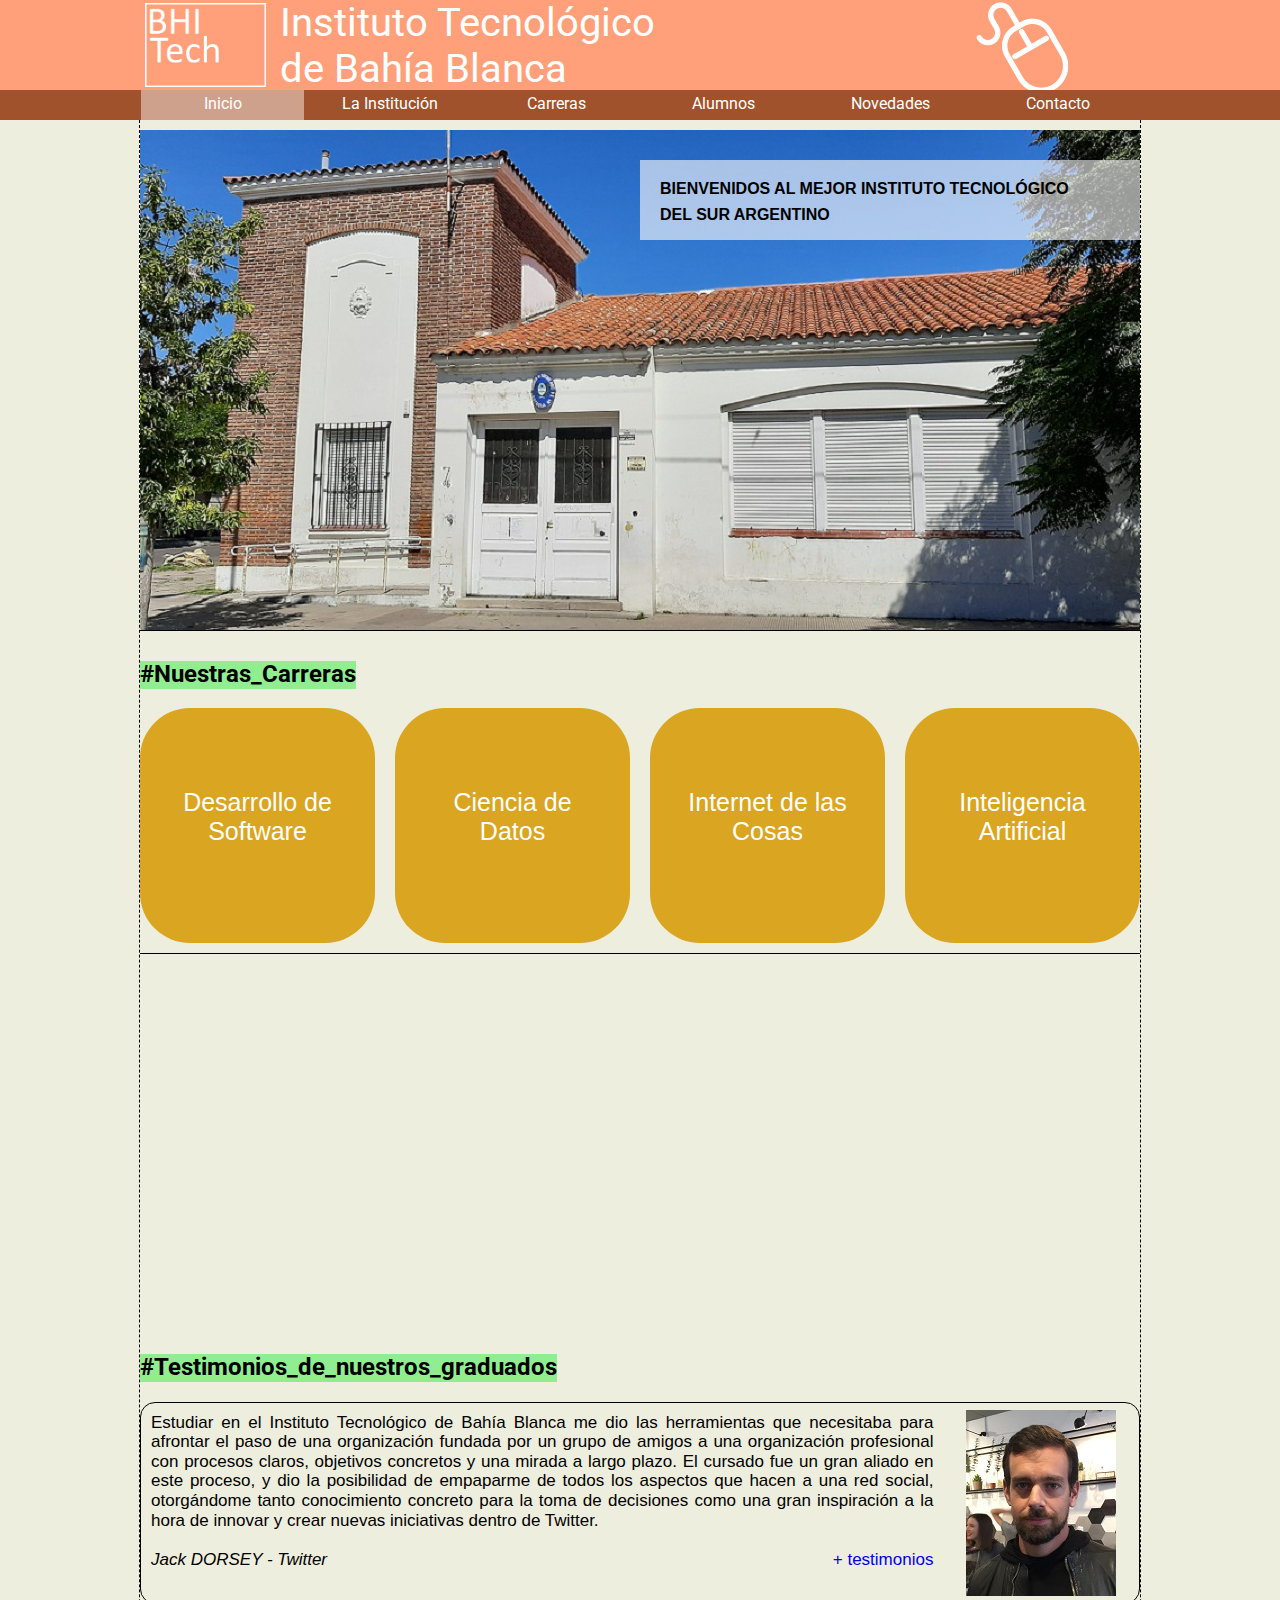
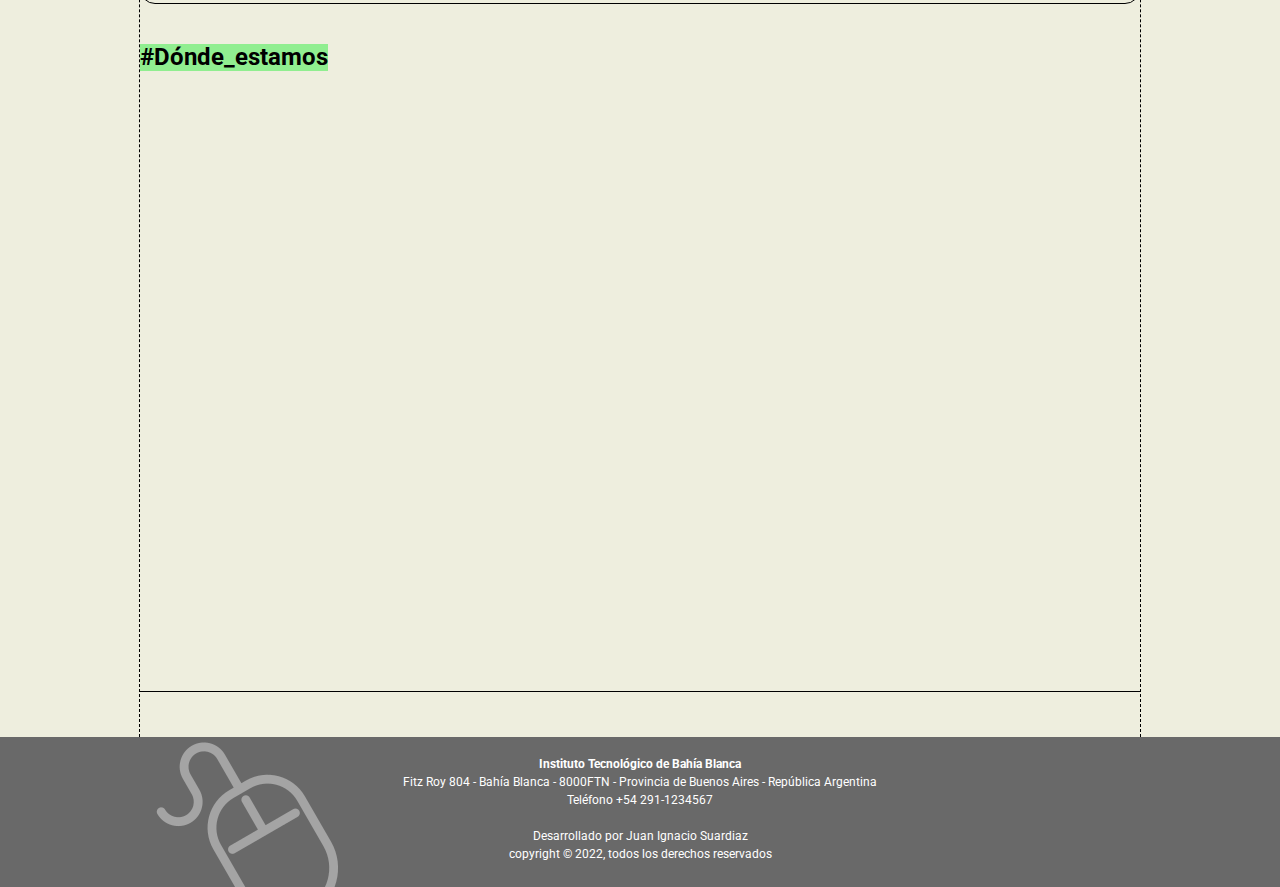
<file: index.html>
<!DOCTYPE html>
<html lang="en">

<head>
    <meta charset="UTF-8">
    <meta http-equiv="X-UA-Compatible" content="IE=edge">
    <meta name="viewport" content="width=device-width, initial-scale=1.0">
    <title>BHITech - Instituto Tecnológico de Bahía Blanca</title>
    <link rel="icon" href="images/favicon.png" type="image/x-icon">
    <link rel="stylesheet" href="styles/normalize.css">
    <link rel="stylesheet" href="styles/estilos.css">
    <link rel="preconnect" href="https://fonts.googleapis.com">
    <link rel="preconnect" href="https://fonts.gstatic.com" crossorigin>
    <link href="https://fonts.googleapis.com/css2?family=Roboto:wght@300&display=swap" rel="stylesheet">

</head>

<body>

    <header>
        <div class="holder">

            <div id="cajaCabecera">

                <div id="cajaLogo">
                    <a href="index.html"><img id="logo" src="images/logo.png" alt="Instituto Tecnológico de Bahía Blanca"></a>
                </div>

                <div id="cajaNombre">
                    Instituto Tecnológico <br>
                    de Bahía Blanca
                </div>

            </div>

        </div>
    </header>

    <nav>
        <div class="holder">
            <ul>
                <li><a class="activo" href="index.html">Inicio</a></li>
                <li><a href="institucion.html">La Institución</a></li>
                <li><a href="carreras.html">Carreras</a></li>
                <li><a href="alumnos.html">Alumnos</a></li>
                <li><a href="novedades.html">Novedades</a></li>
                <li><a href="contacto.html">Contacto</a></li>
            </ul>
        </div>
    </nav>

    <main>
        <div class="holder">
            
            <section id="slider">

                <div id="zocalo">
                    <p>BIENVENIDOS AL MEJOR INSTITUTO TECNOLÓGICO <br>DEL SUR ARGENTINO</p>
                </div>

                <!-- <img src="images/edificio_1.png" alt="frente edificio"> -->

            </section>

            <section id="carreras">

                <h2>#Nuestras_Carreras</h2>

                <div id="cajaCarreras">
                
                    <a href="carreras.html#desarrolloDeSoftware">Desarrollo de<br>Software</a>
                                
                    <a href="carreras.html#cienciaDeDatos">Ciencia de<br>Datos</a>
                                
                    <a href="carreras.html#internetDeLasCosas">Internet de las<br>Cosas</a>
                                
                    <a href="carreras.html#inteligenciaArtificial">Inteligencia<br>Artificial</a>

                </div>
                
            </section>

            <section id="parallax">                
                <!-- acá va la imagen parallax como fondo -->
            </section>

            <section id="graduados">

                <h2>#Testimonios_de_nuestros_graduados</h2>

                <div class="cajaGraduados">

                    <div class="testimonioGraduado">
                        Estudiar en el Instituto Tecnológico de Bahía Blanca me dio las herramientas que necesitaba para afrontar el paso de una organización fundada por un grupo de amigos a una organización profesional con procesos claros, objetivos concretos y una mirada a largo plazo. El cursado fue un gran aliado en este proceso, y dio la posibilidad de empaparme de todos los aspectos que hacen a una red social, otorgándome tanto conocimiento concreto para la toma de decisiones como una gran inspiración a la hora de innovar y crear nuevas iniciativas dentro de Twitter.
                        <br><br>
                        <address>Jack DORSEY - Twitter</address>
                        <a href="testimonios.html">+ testimonios</a>
                    </div>

                    <div class="fotoGraduado">
                        <img class="retratoGraduado" src="images/graduado2.png" alt="Jack DORSEY">
                    </div>

                </div>

            </section>

            <section id="mapa">

                <h2>#Dónde_estamos</h2>

                <div id="cajaMapa">
                
                    <!-- <iframe src="https://www.google.com/maps/embed?pb=!1m10!1m8!1m3!1d1782.2030065464908!2d-62.27284508554102!3d-38.72927034107359!3m2!1i1024!2i768!4f13.1!5e1!3m2!1ses-419!2sar!4v1641881899980!5m2!1ses-419!2sar"
                        width="1000" height="600" style="border:0;" allowfullscreen="" loading="lazy">
                    </iframe> -->

                    <iframe src="https://www.google.com/maps/d/embed?mid=1VODPGlSyRL1ivG0ifYDZaIH4TzkuCTFW&ehbc=2E312F" width="1000" height="600">                        
                    </iframe>

                </div>

            </section>

        </div>

    </main>

    <footer>

        <div class="holder">
            <strong>Instituto Tecnológico de Bahía Blanca</strong>
            <br>
            Fitz Roy 804 - Bahía Blanca - 8000FTN - Provincia de Buenos Aires - República Argentina
            <br>
            Teléfono +54 291-1234567            
            <br>
            <br>            
            Desarrollado por Juan Ignacio Suardiaz<br>
            copyright &#169; 2022, todos los derechos reservados
        </div>

    </footer>

</body>

</html>
</file>
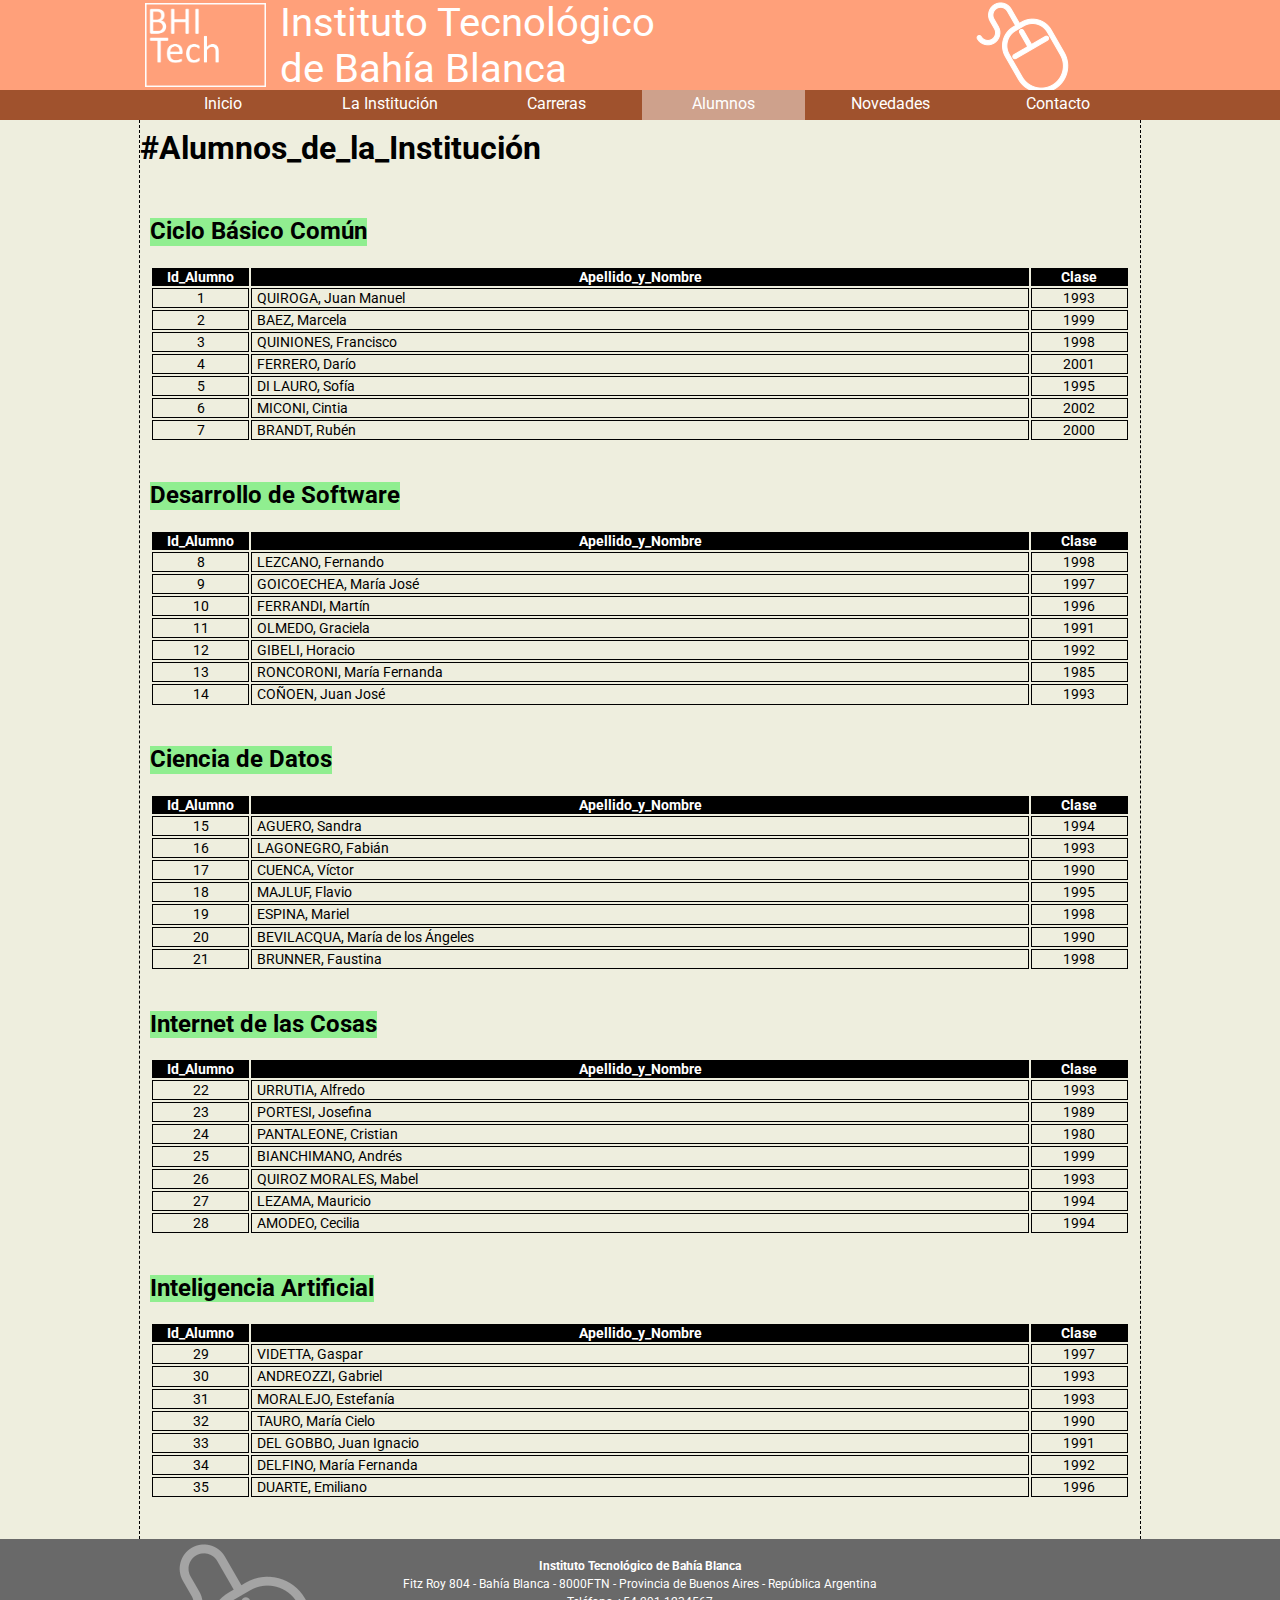
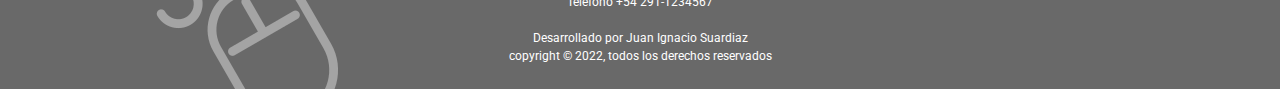
<file: alumnos.html>
<!DOCTYPE html>
<html lang="en">

<head>
    <meta charset="UTF-8">
    <meta http-equiv="X-UA-Compatible" content="IE=edge">
    <meta name="viewport" content="width=device-width, initial-scale=1.0">
    <title>BHITech - Instituto Tecnológico de Bahía Blanca</title>
    <link rel="icon" href="images/favicon.png" type="image/x-icon">
    <link rel="stylesheet" href="styles/normalize.css">
    <link rel="stylesheet" href="styles/estilos.css">
    <link rel="preconnect" href="https://fonts.googleapis.com">
    <link rel="preconnect" href="https://fonts.gstatic.com" crossorigin>
    <link href="https://fonts.googleapis.com/css2?family=Roboto:wght@300&display=swap" rel="stylesheet">

</head>

<body>

    <header>
        <div class="holder">

            <div id="cajaCabecera">

                <div id="cajaLogo">
                    <a href="index.html"><img id="logo" src="images/logo.png" alt="Instituto Tecnológico de Bahía Blanca"></a>
                </div>

                <div id="cajaNombre">
                    Instituto Tecnológico <br>
                    de Bahía Blanca
                </div>

            </div>

        </div>
    </header>

    <nav>
        <div class="holder">
            <ul>
                <li><a href="index.html">Inicio</a></li>
                <li><a href="institucion.html">La Institución</a></li>
                <li><a href="carreras.html">Carreras</a></li>
                <li><a class="activo" href="alumnos.html">Alumnos</a></li>
                <li><a href="novedades.html">Novedades</a></li>
                <li><a href="contacto.html">Contacto</a></li>
            </ul>
        </div>
    </nav>

    <main>
        <div class="holder">
            
            <h1>#Alumnos_de_la_Institución</h1>

            <section class="cajaAlumnos">
                <h2>Ciclo Básico Común</h2>

                <table class="tablaAlumnos">                    
                    <thead>
                        <tr>
                            <th>
                                Id_Alumno
                            </th>
                            <th>
                                Apellido_y_Nombre
                            </th>
                            <th>
                                Clase                                
                            </th>
                        </tr>
                    </thead>
                    <tbody>
                        <tr>
                            <td>
                                1
                            </td>
                            <td>
                                QUIROGA, Juan Manuel
                            </td>
                            <td>
                                1993                 
                            </td>
                        </tr>
                        <tr>
                            <td>
                                2
                            </td>
                            <td>
                                BAEZ, Marcela
                            </td>
                            <td>
                                1999                 
                            </td>
                        </tr>
                        <tr>
                            <td>
                                3
                            </td>
                            <td>
                                QUINIONES, Francisco
                            </td>
                            <td>
                                1998                
                            </td>
                        </tr>
                        <tr>
                            <td>
                                4
                            </td>
                            <td>
                                FERRERO, Darío
                            </td>
                            <td>
                                2001                
                            </td>
                        </tr>
                        <tr>
                            <td>
                                5
                            </td>
                            <td>
                                DI LAURO, Sofía
                            </td>
                            <td>
                                1995             
                            </td>
                        </tr>
                        <tr>
                            <td>
                                6
                            </td>
                            <td>
                                MICONI, Cintia
                            </td>
                            <td>
                                2002                 
                            </td>
                        </tr>
                        <tr>
                            <td>
                                7
                            </td>
                            <td>
                                BRANDT, Rubén
                            </td>
                            <td>
                                2000             
                            </td>
                        </tr>
                    </tbody>
                    <tfoot>
                    </tfoot>
                </table>
            </section>

            <section class="cajaAlumnos">
                <h2>Desarrollo de Software</h2>

                <table class="tablaAlumnos">                    
                    <thead>
                        <tr>
                            <th>
                                Id_Alumno
                            </th>
                            <th>
                                Apellido_y_Nombre
                            </th>
                            <th>
                                Clase                                
                            </th>
                        </tr>
                    </thead>
                    <tbody>
                        <tr>
                            <td>
                                8
                            </td>
                            <td>
                                LEZCANO, Fernando
                            </td>
                            <td>
                                1998        
                            </td>
                        </tr>
                        <tr>
                            <td>
                                9
                            </td>
                            <td>
                                GOICOECHEA, María José
                            </td>
                            <td>
                                1997              
                            </td>
                        </tr>
                        <tr>
                            <td>
                                10
                            </td>
                            <td>
                                FERRANDI, Martín
                            </td>
                            <td>
                                1996              
                            </td>
                        </tr>
                        <tr>
                            <td>
                                11
                            </td>
                            <td>
                                OLMEDO, Graciela
                            </td>
                            <td>
                                1991         
                            </td>
                        </tr>
                        <tr>
                            <td>
                                12
                            </td>
                            <td>
                                GIBELI, Horacio
                            </td>
                            <td>
                                1992              
                            </td>
                        </tr>
                        <tr>
                            <td>
                                13
                            </td>
                            <td>
                                RONCORONI, María Fernanda
                            </td>
                            <td>
                                1985             
                            </td>
                        </tr>
                        <tr>
                            <td>
                                14
                            </td>
                            <td>
                                COÑOEN, Juan José
                            </td>
                            <td>
                                1993
                            </td>
                        </tr>
                    </tbody>
                    <tfoot>
                    </tfoot>
                </table>                
            </section>

            <section class="cajaAlumnos">
                <h2>Ciencia de Datos</h2>

                <table class="tablaAlumnos">                    
                    <thead>
                        <tr>
                            <th>
                                Id_Alumno
                            </th>
                            <th>
                                Apellido_y_Nombre
                            </th>
                            <th>
                                Clase                                
                            </th>
                        </tr>
                    </thead>
                    <tbody>
                        <tr>
                            <td>
                                15
                            </td>
                            <td>
                                AGUERO, Sandra
                            </td>
                            <td>
                                1994               
                            </td>
                        </tr>
                        <tr>
                            <td>
                                16
                            </td>
                            <td>
                                LAGONEGRO, Fabián
                            </td>
                            <td>
                                1993               
                            </td>
                        </tr>
                        <tr>
                            <td>
                                17
                            </td>
                            <td>
                                CUENCA, Víctor
                            </td>
                            <td>
                                1990             
                            </td>
                        </tr>
                        <tr>
                            <td>
                                18
                            </td>
                            <td>
                                MAJLUF, Flavio
                            </td>
                            <td>
                                1995          
                            </td>
                        </tr>
                        <tr>
                            <td>
                                19
                            </td>
                            <td>
                                ESPINA, Mariel
                            </td>
                            <td>
                                1998                
                            </td>
                        </tr>
                        <tr>
                            <td>
                                20
                            </td>
                            <td>
                                BEVILACQUA, María de los Ángeles
                            </td>
                            <td>
                                1990
                            </td>
                        </tr>
                        <tr>
                            <td>
                                21
                            </td>
                            <td>
                                BRUNNER, Faustina
                            </td>
                            <td>
                                1998                 
                            </td>
                        </tr>
                    </tbody>
                    <tfoot>
                    </tfoot>
                </table>                
            </section>

            <section class="cajaAlumnos">
                <h2>Internet de las Cosas</h2>

                <table class="tablaAlumnos">                    
                    <thead>
                        <tr>
                            <th>
                                Id_Alumno
                            </th>
                            <th>
                                Apellido_y_Nombre
                            </th>
                            <th>
                                Clase                                
                            </th>
                        </tr>
                    </thead>
                    <tbody>
                        <tr>
                            <td>
                                22
                            </td>
                            <td>
                                URRUTIA, Alfredo
                            </td>
                            <td>
                                1993                 
                            </td>
                        </tr>
                        <tr>
                            <td>
                                23
                            </td>
                            <td>
                                PORTESI, Josefina
                            </td>
                            <td>
                                1989                 
                            </td>
                        </tr>
                        <tr>
                            <td>
                                24
                            </td>
                            <td>
                                PANTALEONE, Cristian
                            </td>
                            <td>
                                1980           
                            </td>
                        </tr>
                        <tr>
                            <td>
                                25
                            </td>
                            <td>
                                BIANCHIMANO, Andrés
                            </td>
                            <td>
                                1999                 
                            </td>
                        </tr>
                        <tr>
                            <td>
                                26
                            </td>
                            <td>
                                QUIROZ MORALES, Mabel
                            </td>
                            <td>
                                1993                 
                            </td>
                        </tr>
                        <tr>
                            <td>
                                27
                            </td>
                            <td>
                                LEZAMA, Mauricio
                            </td>
                            <td>
                                1994             
                            </td>
                        </tr>
                        <tr>
                            <td>
                                28
                            </td>
                            <td>
                                AMODEO, Cecilia
                            </td>
                            <td>
                                1994           
                            </td>
                        </tr>
                    </tbody>
                    <tfoot>
                    </tfoot>
                </table>                
            </section>

            <section class="cajaAlumnos">
                <h2>Inteligencia Artificial</h2>

                <table class="tablaAlumnos">                    
                    <thead>
                        <tr>
                            <th>
                                Id_Alumno
                            </th>
                            <th>
                                Apellido_y_Nombre
                            </th>
                            <th>
                                Clase                                
                            </th>
                        </tr>
                    </thead>
                    <tbody>
                        <tr>
                            <td>
                                29
                            </td>
                            <td>
                                VIDETTA, Gaspar
                            </td>
                            <td>
                                1997                 
                            </td>
                        </tr>
                        <tr>
                            <td>
                                30
                            </td>
                            <td>
                                ANDREOZZI, Gabriel
                            </td>
                            <td>
                                1993                 
                            </td>
                        </tr>
                        <tr>
                            <td>
                                31
                            </td>
                            <td>
                                MORALEJO, Estefanía
                            </td>
                            <td>
                                1993                 
                            </td>
                        </tr>
                        <tr>
                            <td>
                                32
                            </td>
                            <td>
                                TAURO, María Cielo
                            </td>
                            <td>
                                1990                 
                            </td>
                        </tr>
                        <tr>
                            <td>
                                33
                            </td>
                            <td>
                                DEL GOBBO, Juan Ignacio
                            </td>
                            <td>
                                1991               
                            </td>
                        </tr>
                        <tr>
                            <td>
                                34
                            </td>
                            <td>
                                DELFINO, María Fernanda
                            </td>
                            <td>
                                1992              
                            </td>
                        </tr>
                        <tr>
                            <td>
                                35
                            </td>
                            <td>
                                DUARTE, Emiliano
                            </td>
                            <td>
                                1996                 
                            </td>
                        </tr>
                    </tbody>
                    <tfoot>
                    </tfoot>
                </table>                
            </section>

        </div>

    </main>

    <footer>

        <div class="holder">
            <strong>Instituto Tecnológico de Bahía Blanca</strong>
            <br>
            Fitz Roy 804 - Bahía Blanca - 8000FTN - Provincia de Buenos Aires - República Argentina
            <br>
            Teléfono +54 291-1234567            
            <br>
            <br>            
            Desarrollado por Juan Ignacio Suardiaz<br>
            copyright &#169; 2022, todos los derechos reservados
        </div>

    </footer>

</body>

</html>
</file>
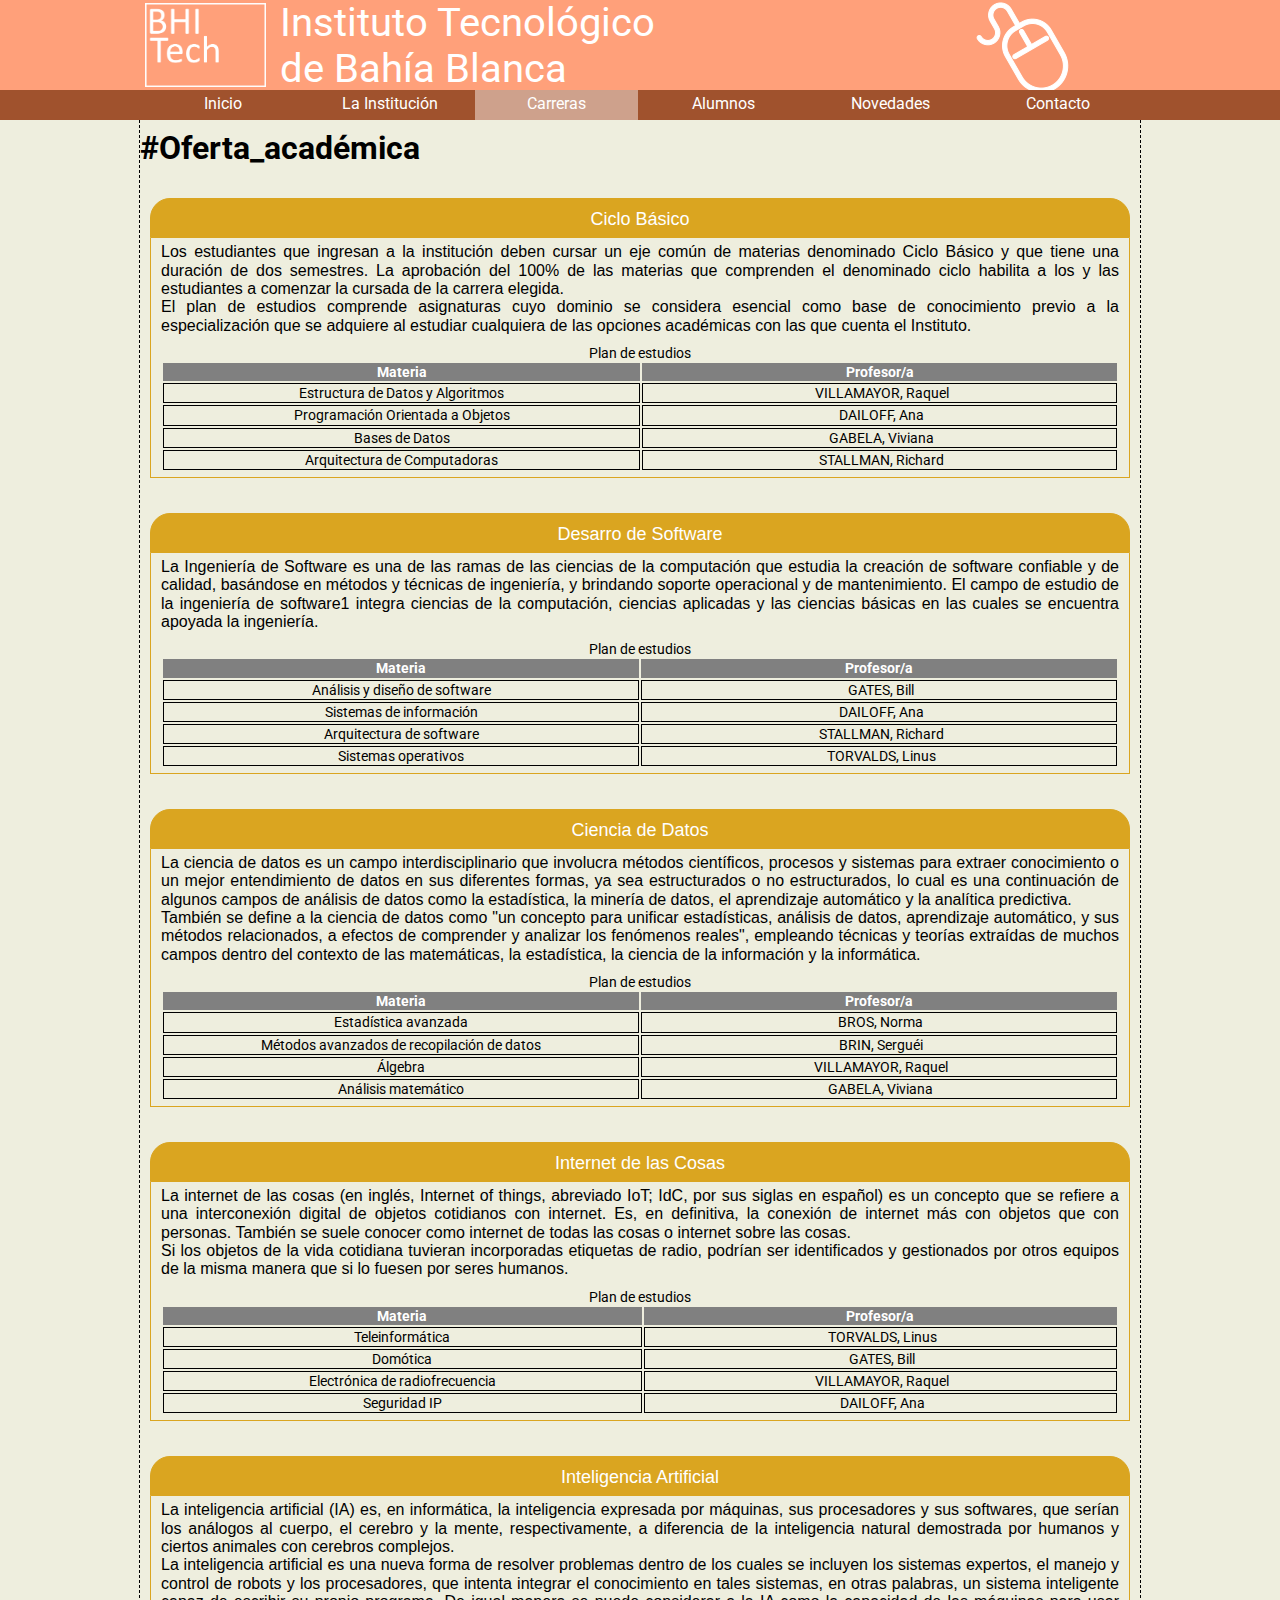
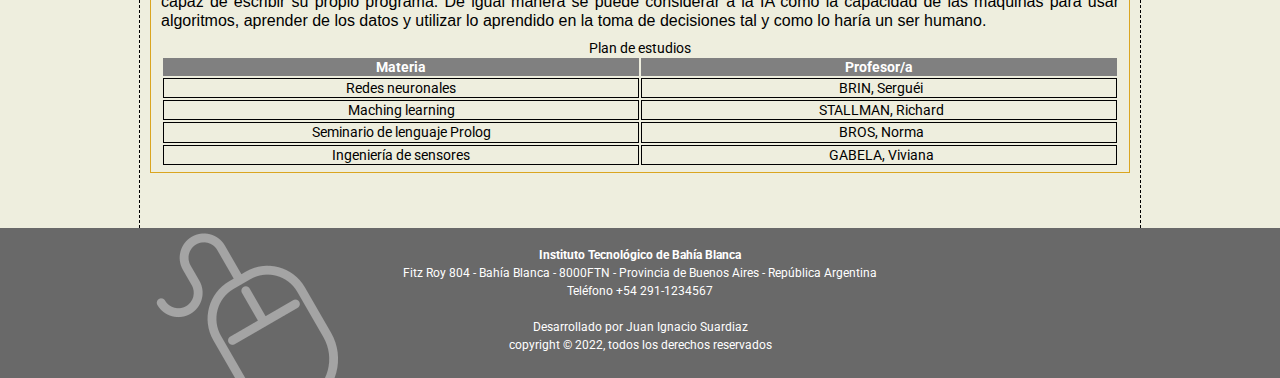
<file: carreras.html>
<!DOCTYPE html>
<html lang="en">

<head>
    <meta charset="UTF-8">
    <meta http-equiv="X-UA-Compatible" content="IE=edge">
    <meta name="viewport" content="width=device-width, initial-scale=1.0">
    <title>BHITech - Instituto Tecnológico de Bahía Blanca</title>
    <link rel="icon" href="images/favicon.png" type="image/x-icon">
    <link rel="stylesheet" href="styles/normalize.css">
    <link rel="stylesheet" href="styles/estilos.css">
    <link rel="preconnect" href="https://fonts.googleapis.com">
    <link rel="preconnect" href="https://fonts.gstatic.com" crossorigin>
    <link href="https://fonts.googleapis.com/css2?family=Roboto:wght@300&display=swap" rel="stylesheet">

</head>

<body>

    <header>
        <div class="holder">

            <div id="cajaCabecera">

                <div id="cajaLogo">
                    <a href="index.html"><img id="logo" src="images/logo.png"
                            alt="Instituto Tecnológico de Bahía Blanca"></a>
                </div>

                <div id="cajaNombre">
                    Instituto Tecnológico <br>
                    de Bahía Blanca
                </div>

            </div>

        </div>
    </header>

    <nav>
        <div class="holder">
            <ul>
                <li><a href="index.html">Inicio</a></li>
                <li><a href="institucion.html">La Institución</a></li>
                <li><a class="activo" href="carreras.html">Carreras</a></li>
                <li><a href="alumnos.html">Alumnos</a></li>
                <li><a href="novedades.html">Novedades</a></li>
                <li><a href="contacto.html">Contacto</a></li>
            </ul>
        </div>
    </nav>

    <main>

        <div class="holder">

            <h1>#Oferta_académica</h1>

            <section id="cicloBasico">

                <div class="tituloCarrera">
                    Ciclo Básico
                </div>

                <div class="detalleCarrera">
                    Los estudiantes que ingresan a la institución deben cursar un eje común de materias denominado Ciclo Básico y que tiene una duración de dos semestres. La aprobación del 100% de las materias que comprenden el denominado ciclo habilita a los y las estudiantes a comenzar la cursada de la carrera elegida.
                    <br>
                    El plan de estudios comprende asignaturas cuyo dominio se considera esencial como base de conocimiento previo a la especialización que se adquiere al estudiar cualquiera de las opciones académicas con las que cuenta el Instituto.
                </div>

                <div class="planCarrera">

                    <table class="tablaMaterias">

                        <caption>Plan de estudios</caption>

                        <thead>
                            <tr>
                                <th>
                                    Materia
                                </th>
                                <th>Profesor/a</th>
                            </tr>
                        </thead>
                        <tbody>
                            <tr>
                                <td>
                                    Estructura de Datos y Algoritmos
                                </td>
                                <td>
                                    VILLAMAYOR, Raquel
                                </td>
                            </tr>
                            <tr>
                                <td>
                                    Programación Orientada a Objetos
                                </td>
                                <td>
                                    DAILOFF, Ana
                                </td>
                            </tr>
                            <tr>
                                <td>
                                    Bases de Datos
                                </td>
                                <td>
                                    GABELA, Viviana
                                </td>
                            </tr>
                            <tr>
                                <td>
                                    Arquitectura de Computadoras
                                </td>
                                <td>
                                    STALLMAN, Richard
                                </td>
                            </tr>                                                                                    
                        </tbody>
                        <tfoot>
                        </tfoot>
                    </table>

                </div>

            </section>

            <section id="desarrolloDeSoftware">

                <div class="tituloCarrera">
                    Desarro de Software
                </div>

                <div class="detalleCarrera">
                    La Ingeniería de Software es una de las ramas de las ciencias de la computación que estudia la creación de software confiable y de calidad, basándose en métodos y técnicas de ingeniería, y brindando soporte operacional y de mantenimiento. El campo de estudio de la ingeniería de software1​ integra ciencias de la computación, ciencias aplicadas y las ciencias básicas en las cuales se encuentra apoyada la ingeniería.
                </div>

                <div class="planCarrera">

                    <table class="tablaMaterias">

                        <caption>Plan de estudios</caption>

                        <thead>
                            <tr>
                                <th>
                                    Materia
                                </th>
                                <th>Profesor/a</th>
                            </tr>
                        </thead>
                        <tbody>
                            <tr>
                                <td>
                                    Análisis y diseño de software
                                </td>
                                <td>
                                    GATES, Bill
                                </td>
                            </tr>
                            <tr>
                                <td>
                                    Sistemas de información
                                </td>
                                <td>
                                    DAILOFF, Ana
                                </td>
                            </tr>
                            <tr>
                                <td>
                                    Arquitectura de software
                                </td>
                                <td>
                                    STALLMAN, Richard
                                </td>
                            </tr>
                            <tr>
                                <td>
                                    Sistemas operativos
                                </td>
                                <td>
                                    TORVALDS, Linus
                                </td>
                            </tr>                                                                                    
                        </tbody>
                        <tfoot>
                        </tfoot>
                    </table>

                </div>

            </section>
            
            <section id="cienciaDeDatos">

                <div class="tituloCarrera">
                    Ciencia de Datos
                </div>

                <div class="detalleCarrera">
                    La ciencia de datos es un campo interdisciplinario que involucra métodos científicos, procesos y sistemas para extraer conocimiento o un mejor entendimiento de datos en sus diferentes formas, ya sea estructurados o no estructurados, lo cual es una continuación de algunos campos de análisis de datos como la estadística, la minería de datos, el aprendizaje automático y la analítica predictiva.
                    <br>
                    También se define a la ciencia de datos como "un concepto para unificar estadísticas, análisis de datos, aprendizaje automático, y sus métodos relacionados, a efectos de comprender y analizar los fenómenos reales", empleando técnicas y teorías extraídas de muchos campos dentro del contexto de las matemáticas, la estadística, la ciencia de la información y la informática.
                </div>

                <div class="planCarrera">

                    <table class="tablaMaterias">

                        <caption>Plan de estudios</caption>
                        
                        <thead>
                            <tr>
                                <th>
                                    Materia
                                </th>
                                <th>Profesor/a</th>
                            </tr>
                        </thead>
                        <tbody>
                            <tr>
                                <td>
                                    Estadística avanzada
                                </td>
                                <td>
                                    BROS, Norma
                                </td>
                            </tr>
                            <tr>
                                <td>
                                    Métodos avanzados de recopilación de datos
                                </td>
                                <td>
                                    BRIN, Serguéi
                                </td>
                            </tr>
                            <tr>
                                <td>
                                    Álgebra
                                </td>
                                <td>
                                    VILLAMAYOR, Raquel
                                </td>
                            </tr>
                            <tr>
                                <td>
                                    Análisis matemático
                                </td>
                                <td>
                                    GABELA, Viviana
                                </td>
                            </tr>                                                                                    
                        </tbody>
                        <tfoot>
                        </tfoot>
                    </table>

                </div>

            </section>
            
            <section id="internetDeLasCosas">

                <div class="tituloCarrera">
                    Internet de las Cosas
                </div>

                <div class="detalleCarrera">
                    La internet de las cosas (en inglés, Internet of things, abreviado IoT; IdC, por sus siglas en español) es un concepto que se refiere a una interconexión digital de objetos cotidianos con internet. Es, en definitiva, la conexión de internet más con objetos que con personas. También se suele conocer como internet de todas las cosas o internet sobre las cosas. 
                    <br>
                    Si los objetos de la vida cotidiana tuvieran incorporadas etiquetas de radio, podrían ser identificados y gestionados por otros equipos de la misma manera que si lo fuesen por seres humanos.
                </div>

                <div class="planCarrera">

                    <table class="tablaMaterias">

                        <caption>Plan de estudios</caption>
                        
                        <thead>
                            <tr>
                                <th>
                                    Materia
                                </th>
                                <th>Profesor/a</th>
                            </tr>
                        </thead>
                        <tbody>
                            <tr>
                                <td>
                                    Teleinformática
                                </td>
                                <td>
                                    TORVALDS, Linus
                                </td>
                            </tr>
                            <tr>
                                <td>
                                    Domótica
                                </td>
                                <td>
                                    GATES, Bill
                                </td>
                            </tr>
                            <tr>
                                <td>
                                    Electrónica de radiofrecuencia
                                </td>
                                <td>
                                    VILLAMAYOR, Raquel
                                </td>
                            </tr>
                            <tr>
                                <td>
                                    Seguridad IP
                                </td>
                                <td>
                                    DAILOFF, Ana
                                </td>
                            </tr>                                                                                    
                        </tbody>
                        <tfoot>
                        </tfoot>
                    </table>

                </div>

            </section>
            
            <section id="inteligenciaArtificial">

                <div class="tituloCarrera">
                    Inteligencia Artificial
                </div>

                <div class="detalleCarrera">
                    La inteligencia artificial (IA) es, en informática, la inteligencia expresada por máquinas, sus procesadores y sus softwares, que serían los análogos al cuerpo, el cerebro y la mente, respectivamente, a diferencia de la inteligencia natural demostrada por humanos y ciertos animales con cerebros complejos.
                    <br>
                    La inteligencia artificial es una nueva forma de resolver problemas dentro de los cuales se incluyen los sistemas expertos, el manejo y control de robots y los procesadores, que intenta integrar el conocimiento en tales sistemas, en otras palabras, un sistema inteligente capaz de escribir su propio programa. De igual manera se puede considerar a la IA como la capacidad de las máquinas para usar algoritmos, aprender de los datos y utilizar lo aprendido en la toma de decisiones tal y como lo haría un ser humano.
                </div>

                <div class="planCarrera">

                    <table class="tablaMaterias">

                        <caption>Plan de estudios</caption>
                        
                        <thead>
                            <tr>
                                <th>
                                    Materia
                                </th>
                                <th>Profesor/a</th>
                            </tr>
                        </thead>
                        <tbody>
                            <tr>
                                <td>
                                    Redes neuronales
                                </td>
                                <td>
                                    BRIN, Serguéi
                                </td>
                            </tr>
                            <tr>
                                <td>
                                    Maching learning
                                </td>
                                <td>
                                    STALLMAN, Richard
                                </td>
                            </tr>
                            <tr>
                                <td>
                                    Seminario de lenguaje Prolog
                                </td>
                                <td>
                                    BROS, Norma
                                </td>
                            </tr>
                            <tr>
                                <td>
                                    Ingeniería de sensores
                                </td>
                                <td>
                                    GABELA, Viviana
                                </td>
                            </tr>                                                                                    
                        </tbody>
                        <tfoot>
                        </tfoot>
                    </table>

                </div>

            </section>            

        </div>



    </main>

    <footer>

        <div class="holder">
            <strong>Instituto Tecnológico de Bahía Blanca</strong>
            <br>
            Fitz Roy 804 - Bahía Blanca - 8000FTN - Provincia de Buenos Aires - República Argentina
            <br>
            Teléfono +54 291-1234567            
            <br>
            <br>            
            Desarrollado por Juan Ignacio Suardiaz<br>
            copyright &#169; 2022, todos los derechos reservados
        </div>

    </footer>

</body>

</html>
</file>
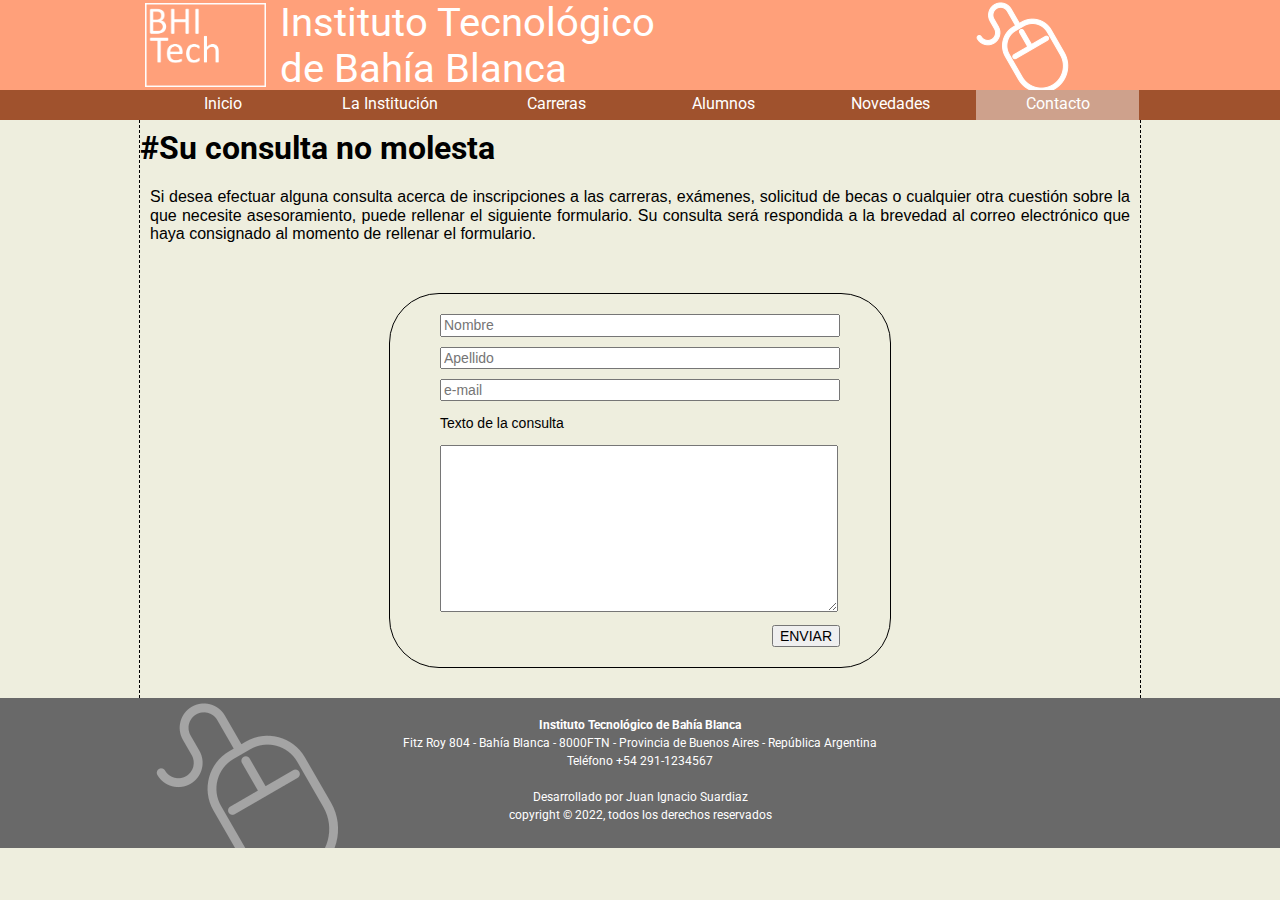
<file: contacto.html>
<!DOCTYPE html>
<html lang="en">

<head>
    <meta charset="UTF-8">
    <meta http-equiv="X-UA-Compatible" content="IE=edge">
    <meta name="viewport" content="width=device-width, initial-scale=1.0">
    <title>BHITech - Instituto Tecnológico de Bahía Blanca</title>
    <link rel="icon" href="images/favicon.png" type="image/x-icon">
    <link rel="stylesheet" href="styles/normalize.css">
    <link rel="stylesheet" href="styles/estilos.css">
    <link rel="preconnect" href="https://fonts.googleapis.com">
    <link rel="preconnect" href="https://fonts.gstatic.com" crossorigin>
    <link href="https://fonts.googleapis.com/css2?family=Roboto:wght@300&display=swap" rel="stylesheet">

</head>

<body>

    <header>
        <div class="holder">

            <div id="cajaCabecera">

                <div id="cajaLogo">
                    <a href="index.html"><img id="logo" src="images/logo.png"
                            alt="Instituto Tecnológico de Bahía Blanca"></a>
                </div>

                <div id="cajaNombre">
                    Instituto Tecnológico <br>
                    de Bahía Blanca
                </div>

            </div>

        </div>
    </header>

    <nav>
        <div class="holder">
            <ul>
                <li><a href="index.html">Inicio</a></li>
                <li><a href="institucion.html">La Institución</a></li>
                <li><a href="carreras.html">Carreras</a></li>
                <li><a href="alumnos.html">Alumnos</a></li>
                <li><a href="novedades.html">Novedades</a></li>
                <li><a class="activo" href="contacto.html">Contacto</a></li>
            </ul>
        </div>
    </nav>

    <main>

        <div class="holder">

            <h1>#Su consulta no molesta</h1>

            <p id="infoContacto">Si desea efectuar alguna consulta acerca de inscripciones a las carreras, exámenes, solicitud de becas o cualquier otra cuestión sobre la que necesite asesoramiento, puede rellenar el siguiente formulario. Su consulta será respondida a la brevedad al correo electrónico que haya consignado al momento de rellenar el formulario.</p>

            <form action="">

                <div id="cajaFormulario">

                    <input type="text" placeholder="Nombre" required>
                    <input type="text" placeholder="Apellido" required>
                    <input type="email" placeholder="e-mail" required>

                    <p>Texto de la consulta</p>

                    <textarea name="vv" id="vv" rows="10" maxlength="1000" required ></textarea>

                    <input type="submit" value="ENVIAR">

                </div>

            </form>

        </div>

    </main>

    <footer>

        <div class="holder">
            <strong>Instituto Tecnológico de Bahía Blanca</strong>
            <br>
            Fitz Roy 804 - Bahía Blanca - 8000FTN - Provincia de Buenos Aires - República Argentina
            <br>
            Teléfono +54 291-1234567            
            <br>
            <br>            
            Desarrollado por Juan Ignacio Suardiaz<br>
            copyright &#169; 2022, todos los derechos reservados
        </div>

    </footer>

</body>

</html>
</file>
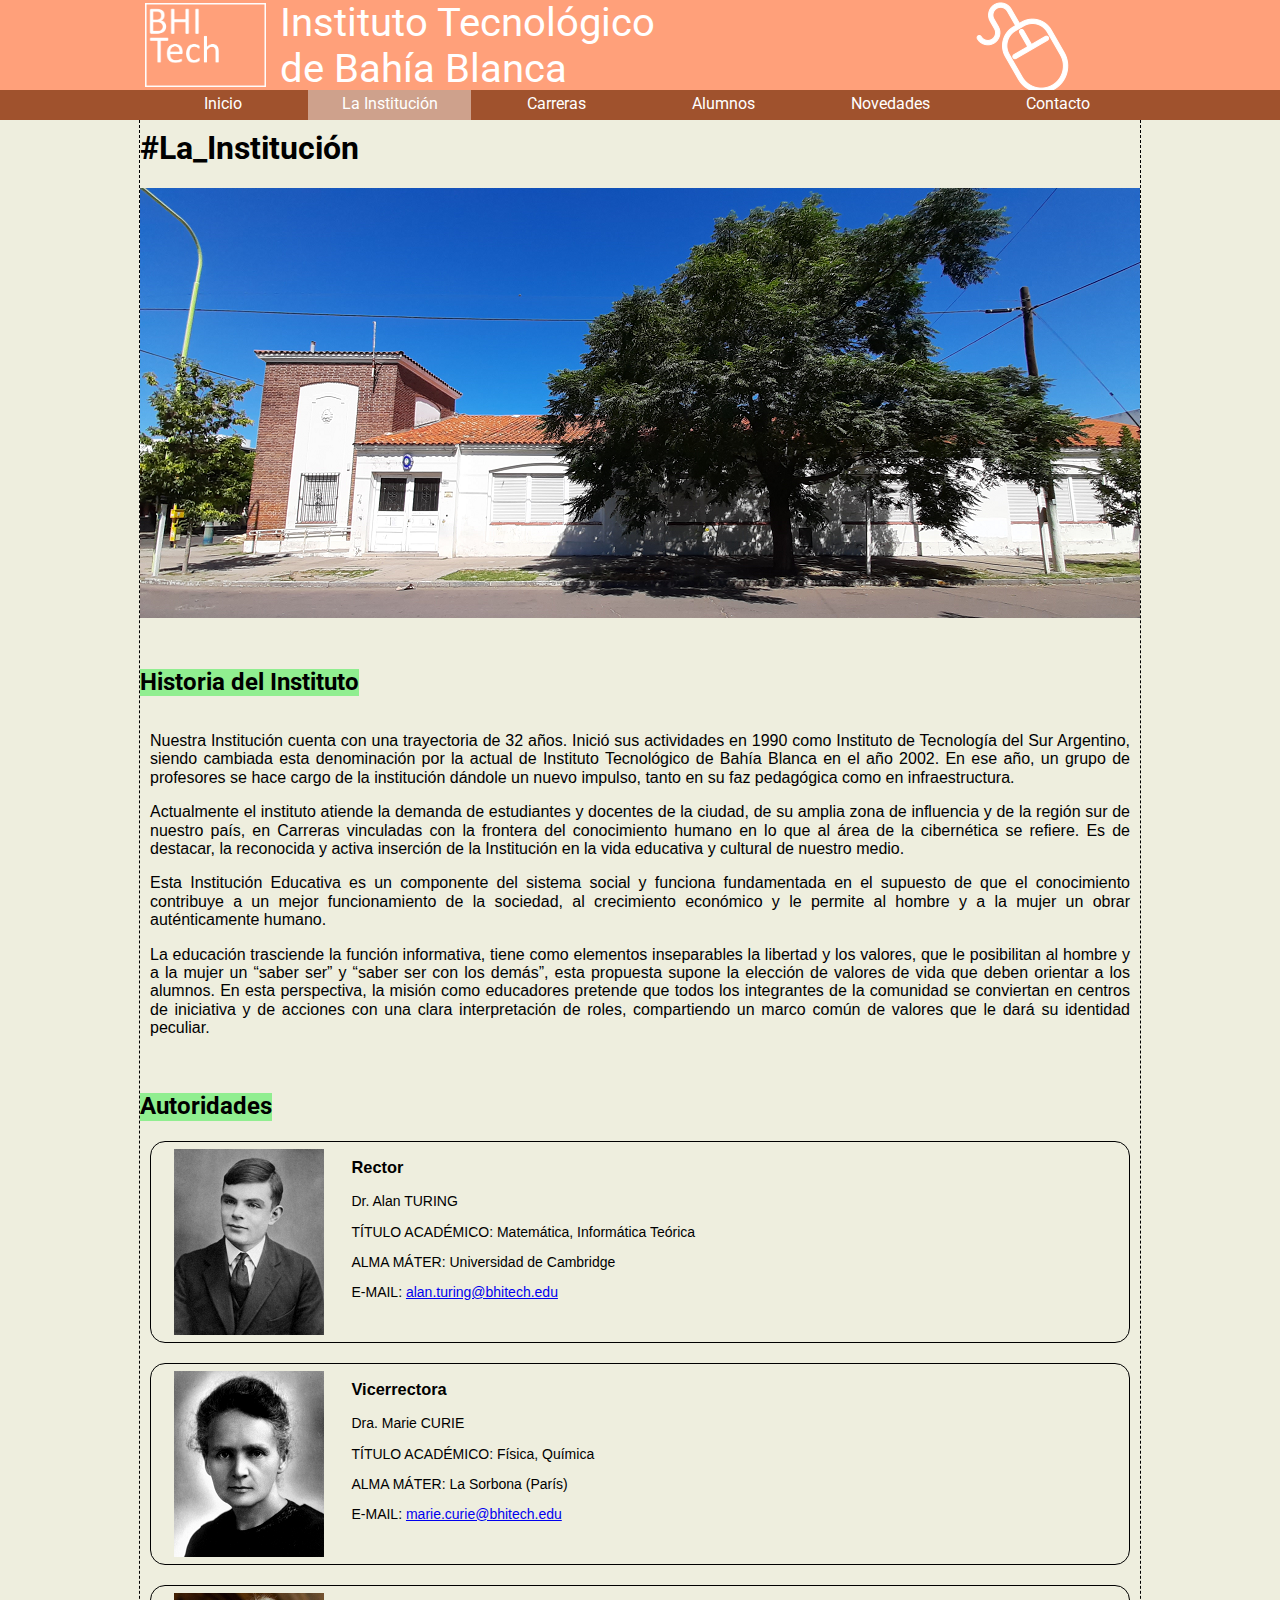
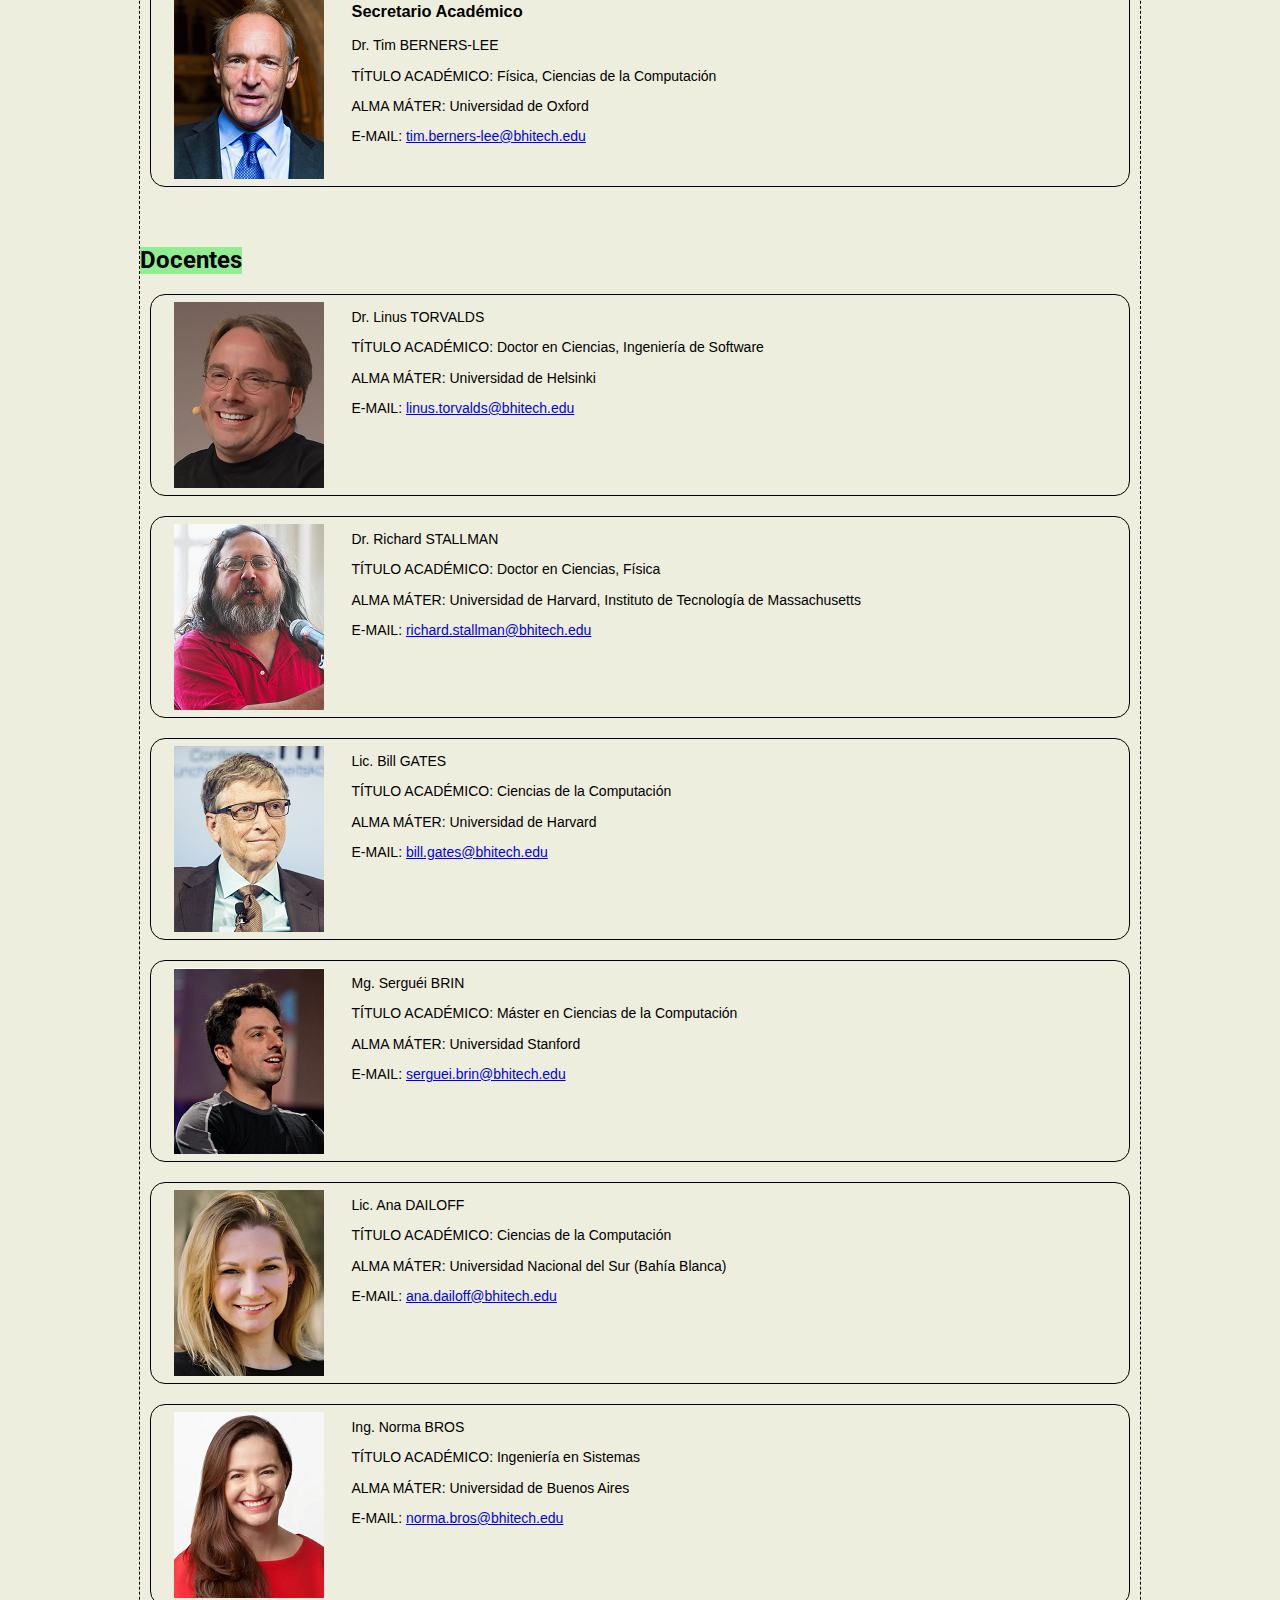
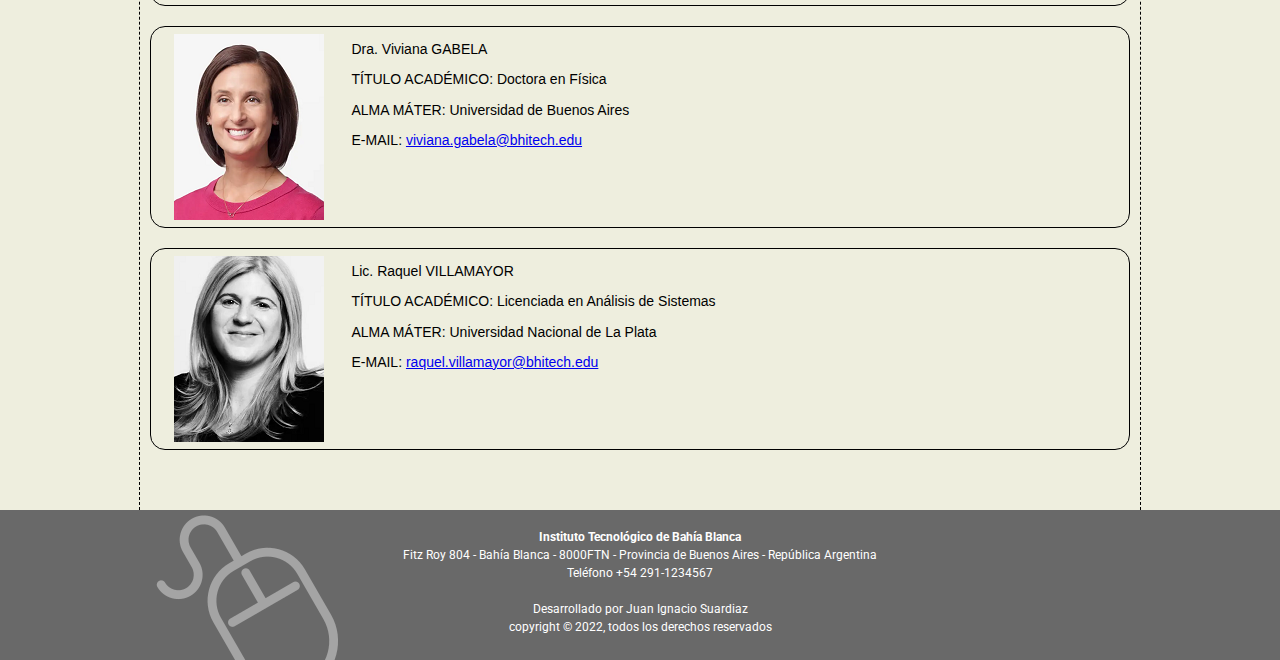
<file: institucion.html>
<!DOCTYPE html>
<html lang="en">

<head>
    <meta charset="UTF-8">
    <meta http-equiv="X-UA-Compatible" content="IE=edge">
    <meta name="viewport" content="width=device-width, initial-scale=1.0">
    <title>BHITech - Instituto Tecnológico de Bahía Blanca</title>
    <link rel="icon" href="images/favicon.png" type="image/x-icon">
    <link rel="stylesheet" href="styles/normalize.css">
    <link rel="stylesheet" href="styles/estilos.css">
    <link rel="preconnect" href="https://fonts.googleapis.com">
    <link rel="preconnect" href="https://fonts.gstatic.com" crossorigin>
    <link href="https://fonts.googleapis.com/css2?family=Roboto:wght@300&display=swap" rel="stylesheet">

</head>

<body>

    <header>
        <div class="holder">

            <div id="cajaCabecera">

                <div id="cajaLogo">
                    <a href="index.html"><img id="logo" src="images/logo.png"
                            alt="Instituto Tecnológico de Bahía Blanca"></a>
                </div>

                <div id="cajaNombre">
                    Instituto Tecnológico <br>
                    de Bahía Blanca
                </div>

            </div>

        </div>
    </header>

    <nav>
        <div class="holder">
            <ul>
                <li><a href="index.html">Inicio</a></li>
                <li><a class="activo" href="institucion.html">La Institución</a></li>
                <li><a href="carreras.html">Carreras</a></li>
                <li><a href="alumnos.html">Alumnos</a></li>
                <li><a href="novedades.html">Novedades</a></li>
                <li><a href="contacto.html">Contacto</a></li>
            </ul>
        </div>
    </nav>

    <main>

        <div class="holder">

            <h1>#La_Institución</h1>

            <p><img src="images/edificio_3.png" alt=""></p>

            <section>

                <h2>Historia del Instituto</h2>

                <div id="cajaHistoria">
                    <p>Nuestra Institución cuenta con una trayectoria de 32 años. Inició sus actividades en 1990 como Instituto de Tecnología del Sur Argentino, siendo cambiada esta denominación por la actual de Instituto Tecnológico de Bahía Blanca en el año 2002. En ese año, un grupo de profesores se hace cargo de la institución dándole un nuevo impulso, tanto en su faz pedagógica como en infraestructura.</p>
                    <p>Actualmente el instituto atiende la demanda de estudiantes y docentes de la ciudad, de su amplia zona de influencia y de la región sur de nuestro país, en Carreras vinculadas con la frontera del conocimiento humano en lo que al área de la cibernética se refiere. Es de destacar, la reconocida y activa inserción de la Institución en la vida educativa y cultural de nuestro medio.</p>
                    <p>Esta Institución Educativa es un componente del sistema social y funciona fundamentada en el supuesto de que el conocimiento contribuye a un mejor funcionamiento de la sociedad, al crecimiento económico y le permite al hombre y a la mujer un obrar auténticamente humano.</p>
                    <p>La educación trasciende la función informativa, tiene como elementos inseparables la libertad y los valores, que le posibilitan al hombre y a la mujer un “saber ser” y “saber ser con los demás”, esta propuesta supone la elección de valores de vida que deben orientar a los alumnos. En esta perspectiva, la misión como educadores pretende que todos los integrantes de la comunidad se conviertan en centros de iniciativa y de acciones con una clara interpretación de roles, compartiendo un marco común de valores que le dará su identidad peculiar.</p>
                </div>

            </section>

            <section>
                <h2>Autoridades</h2>

                <div class="cajaDocente">
                    
                    <div class="fotoDocente">
                        <img src="images/autordiad1.png" alt="Alan TURING">
                    </div>

                    <div class="infoDocente">
                        <h3>Rector</h3>
                        <p>Dr. Alan TURING</p>
                        <p>TÍTULO ACADÉMICO: Matemática, Informática Teórica</p>
                        <p>ALMA MÁTER: Universidad de Cambridge</p>
                        <p>E-MAIL: <a href="mailto:alan.turing@bhitech.edu" target="_blank">alan.turing@bhitech.edu</a></p>

                    </div>

                </div>

                <div class="cajaDocente">
                    
                    <div class="fotoDocente">
                        <img src="images/autoridad2.png" alt="Marie CURIE">
                    </div>

                    <div class="infoDocente">
                        <h3>Vicerrectora</h3>
                        <p>Dra. Marie CURIE</p>
                        <p>TÍTULO ACADÉMICO: Física, Química</p>
                        <p>ALMA MÁTER: La Sorbona (París)</p>
                        <p>E-MAIL: <a href="mailto:marie.curie@bhitech.edu" target="_blank">marie.curie@bhitech.edu</a></p>

                    </div>

                </div>
                
                <div class="cajaDocente">
                    
                    <div class="fotoDocente">
                        <img src="images/autoridad3.png" alt="Tim BERNERS-LEE">
                    </div>

                    <div class="infoDocente">
                        <h3>Secretario Académico</h3>
                        <p>Dr. Tim BERNERS-LEE</p>
                        <p>TÍTULO ACADÉMICO: Física, Ciencias de la Computación</p>
                        <p>ALMA MÁTER: Universidad de Oxford</p>
                        <p>E-MAIL: <a href="mailto:tim.berners-lee@bhitech.edu" target="_blank">tim.berners-lee@bhitech.edu</a></p>

                    </div>

                </div>

            </section>

            <section>
                <h2>Docentes</h2>
                
                <div class="cajaDocente">
                    
                    <div class="fotoDocente">
                        <img src="images/docente1.png" alt="Linus TORVALDS">
                    </div>

                    <div class="infoDocente">                        
                        <p>Dr. Linus TORVALDS</p>
                        <p>TÍTULO ACADÉMICO: Doctor en Ciencias, Ingeniería de Software</p>
                        <p>ALMA MÁTER: Universidad de Helsinki</p>
                        <p>E-MAIL: <a href="mailto:linus.torvalds@bhitech.edu" target="_blank">linus.torvalds@bhitech.edu</a></p>

                    </div>

                </div>

                <div class="cajaDocente">
                    
                    <div class="fotoDocente">
                        <img src="images/docente2.png" alt="Richard STALLMAN">
                    </div>

                    <div class="infoDocente">                        
                        <p>Dr. Richard STALLMAN</p>
                        <p>TÍTULO ACADÉMICO: Doctor en Ciencias, Física</p>
                        <p>ALMA MÁTER: Universidad de Harvard, Instituto de Tecnología de Massachusetts</p>
                        <p>E-MAIL: <a href="mailto:richard.stallman@bhitech.edu" target="_blank">richard.stallman@bhitech.edu</a></p>

                    </div>
                    
                </div>

                <div class="cajaDocente">
                    
                    <div class="fotoDocente">
                        <img src="images/docente3.png" alt="Bill GATES">
                    </div>

                    <div class="infoDocente">                        
                        <p>Lic. Bill GATES</p>
                        <p>TÍTULO ACADÉMICO: Ciencias de la Computación</p>
                        <p>ALMA MÁTER: Universidad de Harvard</p>
                        <p>E-MAIL: <a href="mailto:bill.gates@bhitech.edu" target="_blank">bill.gates@bhitech.edu</a></p>

                    </div>
                    
                </div>

                <div class="cajaDocente">
                    
                    <div class="fotoDocente">
                        <img src="images/docente4.png" alt="Serguéi BRIN">
                    </div>

                    <div class="infoDocente">                        
                        <p>Mg. Serguéi BRIN</p>
                        <p>TÍTULO ACADÉMICO: Máster en Ciencias de la Computación</p>
                        <p>ALMA MÁTER: Universidad Stanford</p>
                        <p>E-MAIL: <a href="mailto:serguei.brin@bhitech.edu" target="_blank">serguei.brin@bhitech.edu</a></p>

                    </div>
                    
                </div>

                <div class="cajaDocente">
                    
                    <div class="fotoDocente">
                        <img src="images/docente5.png" alt="Ana DAILOFF">
                    </div>

                    <div class="infoDocente">                        
                        <p>Lic. Ana DAILOFF</p>
                        <p>TÍTULO ACADÉMICO: Ciencias de la Computación</p>
                        <p>ALMA MÁTER: Universidad Nacional del Sur (Bahía Blanca)</p>
                        <p>E-MAIL: <a href="mailto:ana.dailoff@bhitech.edu" target="_blank">ana.dailoff@bhitech.edu</a></p>

                    </div>
                    
                </div>

                <div class="cajaDocente">
                    
                    <div class="fotoDocente">
                        <img src="images/docente6.png" alt="Norma BROS">
                    </div>

                    <div class="infoDocente">                        
                        <p>Ing. Norma BROS</p>
                        <p>TÍTULO ACADÉMICO: Ingeniería en Sistemas</p>
                        <p>ALMA MÁTER: Universidad de Buenos Aires</p>
                        <p>E-MAIL: <a href="mailto:norma.bros@bhitech.edu" target="_blank">norma.bros@bhitech.edu</a></p>

                    </div>
                    
                </div>

                <div class="cajaDocente">
                    
                    <div class="fotoDocente">
                        <img src="images/docente7.png" alt="Viviana GABELA">
                    </div>

                    <div class="infoDocente">                        
                        <p>Dra. Viviana GABELA</p>
                        <p>TÍTULO ACADÉMICO: Doctora en Física</p>
                        <p>ALMA MÁTER: Universidad de Buenos Aires</p>
                        <p>E-MAIL: <a href="mailto:viviana.gabela@bhitech.edu" target="_blank">viviana.gabela@bhitech.edu</a></p>

                    </div>
                    
                </div>

                <div class="cajaDocente">
                    
                    <div class="fotoDocente">
                        <img src="images/docente8.png" alt="Raquel VILLAMAYOR">
                    </div>

                    <div class="infoDocente">                        
                        <p>Lic. Raquel VILLAMAYOR</p>
                        <p>TÍTULO ACADÉMICO: Licenciada en Análisis de Sistemas</p>
                        <p>ALMA MÁTER: Universidad Nacional de La Plata</p>
                        <p>E-MAIL: <a href="mailto:raquel.villamayor@bhitech.edu" target="_blank">raquel.villamayor@bhitech.edu</a></p>

                    </div>
                    
                </div>                

            </section>

        </div>

    </main>

    <footer>

        <div class="holder">
            <strong>Instituto Tecnológico de Bahía Blanca</strong>
            <br>
            Fitz Roy 804 - Bahía Blanca - 8000FTN - Provincia de Buenos Aires - República Argentina
            <br>
            Teléfono +54 291-1234567            
            <br>
            <br>            
            Desarrollado por Juan Ignacio Suardiaz<br>
            copyright &#169; 2022, todos los derechos reservados
        </div>

    </footer>

</body>

</html>
</file>
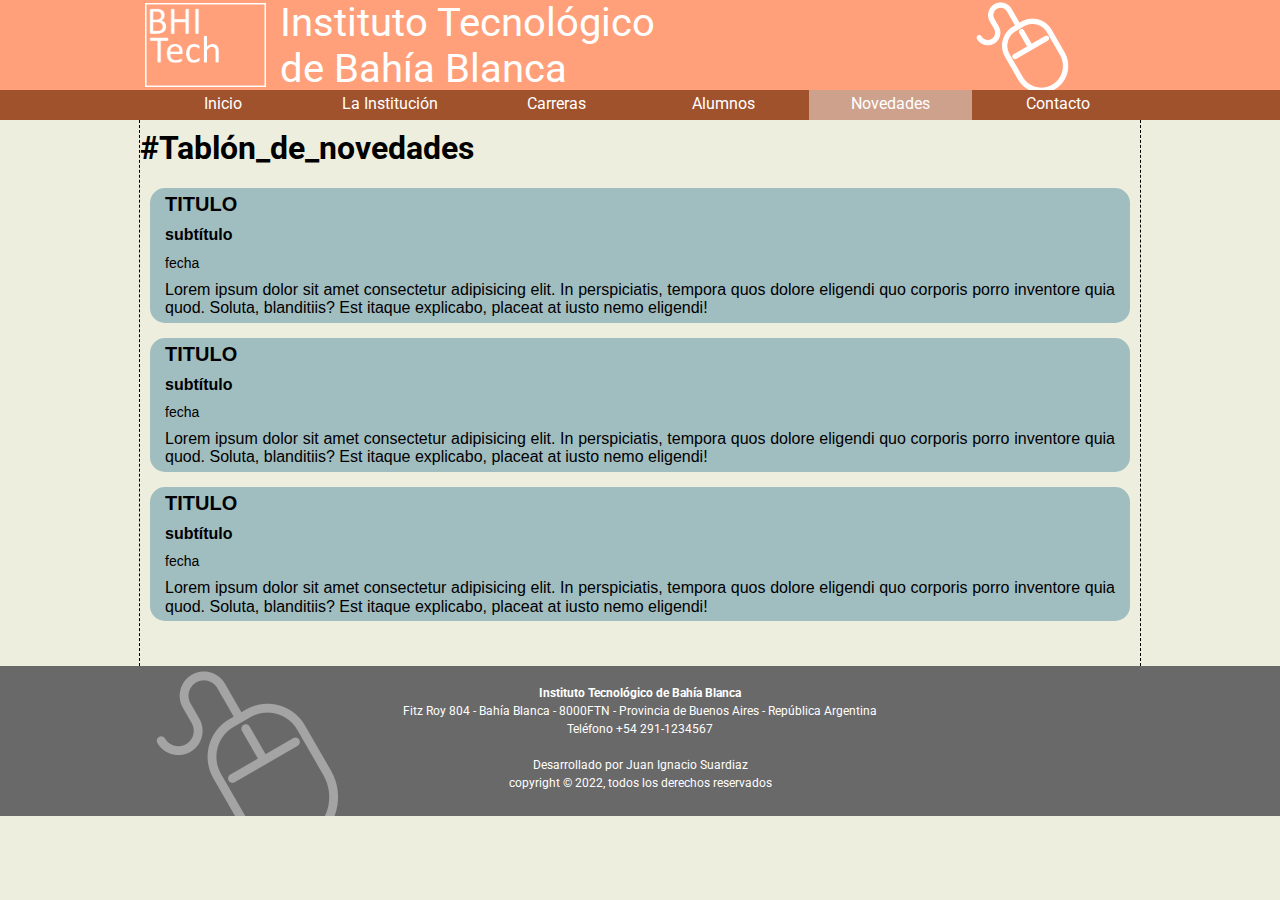
<file: novedades.html>
<!DOCTYPE html>
<html lang="en">

<head>
    <meta charset="UTF-8">
    <meta http-equiv="X-UA-Compatible" content="IE=edge">
    <meta name="viewport" content="width=device-width, initial-scale=1.0">
    <title>BHITech - Instituto Tecnológico de Bahía Blanca</title>
    <link rel="icon" href="images/favicon.png" type="image/x-icon">
    <link rel="stylesheet" href="styles/normalize.css">
    <link rel="stylesheet" href="styles/estilos.css">
    <link rel="preconnect" href="https://fonts.googleapis.com">
    <link rel="preconnect" href="https://fonts.gstatic.com" crossorigin>
    <link href="https://fonts.googleapis.com/css2?family=Roboto:wght@300&display=swap" rel="stylesheet">

</head>

<body>

    <header>
        <div class="holder">

            <div id="cajaCabecera">

                <div id="cajaLogo">
                    <a href="index.html"><img id="logo" src="images/logo.png"
                            alt="Instituto Tecnológico de Bahía Blanca"></a>
                </div>

                <div id="cajaNombre">
                    Instituto Tecnológico <br>
                    de Bahía Blanca
                </div>

            </div>

        </div>
    </header>

    <nav>
        <div class="holder">
            <ul>
                <li><a href="index.html">Inicio</a></li>
                <li><a href="institucion.html">La Institución</a></li>
                <li><a href="carreras.html">Carreras</a></li>
                <li><a href="alumnos.html">Alumnos</a></li>
                <li><a class="activo" href="novedades.html">Novedades</a></li>
                <li><a href="contacto.html">Contacto</a></li>
            </ul>
        </div>
    </nav>

    <main>

        <div class="holder">

            <h1>#Tablón_de_novedades</h1>

            <article class="cajaNovedad">
                <div class="tituloNovedad">TITULO</div>
                <div class="subtituloNovedad">subtítulo</div>
                <div class="fechaNovedad">fecha</div>
                <div class="textoNovedad">Lorem ipsum dolor sit amet consectetur adipisicing elit. In perspiciatis, tempora quos dolore
                    eligendi quo corporis porro inventore quia quod. Soluta, blanditiis? Est itaque explicabo, placeat
                    at iusto nemo eligendi!</div>
            </article>

            <article class="cajaNovedad">
                <div class="tituloNovedad">TITULO</div>
                <div class="subtituloNovedad">subtítulo</div>
                <div class="fechaNovedad">fecha</div>
                <div class="textoNovedad">Lorem ipsum dolor sit amet consectetur adipisicing elit. In perspiciatis, tempora quos dolore
                    eligendi quo corporis porro inventore quia quod. Soluta, blanditiis? Est itaque explicabo, placeat
                    at iusto nemo eligendi!</div>
            </article>
            
            <article class="cajaNovedad">
                <div class="tituloNovedad">TITULO</div>
                <div class="subtituloNovedad">subtítulo</div>
                <div class="fechaNovedad">fecha</div>
                <div class="textoNovedad">Lorem ipsum dolor sit amet consectetur adipisicing elit. In perspiciatis, tempora quos dolore
                    eligendi quo corporis porro inventore quia quod. Soluta, blanditiis? Est itaque explicabo, placeat
                    at iusto nemo eligendi!</div>
            </article>            

        </div>

    </main>

    <footer>

        <div class="holder">
            <strong>Instituto Tecnológico de Bahía Blanca</strong>
            <br>
            Fitz Roy 804 - Bahía Blanca - 8000FTN - Provincia de Buenos Aires - República Argentina
            <br>
            Teléfono +54 291-1234567            
            <br>
            <br>            
            Desarrollado por Juan Ignacio Suardiaz<br>
            copyright &#169; 2022, todos los derechos reservados
        </div>

    </footer>

</body>

</html>
</file>
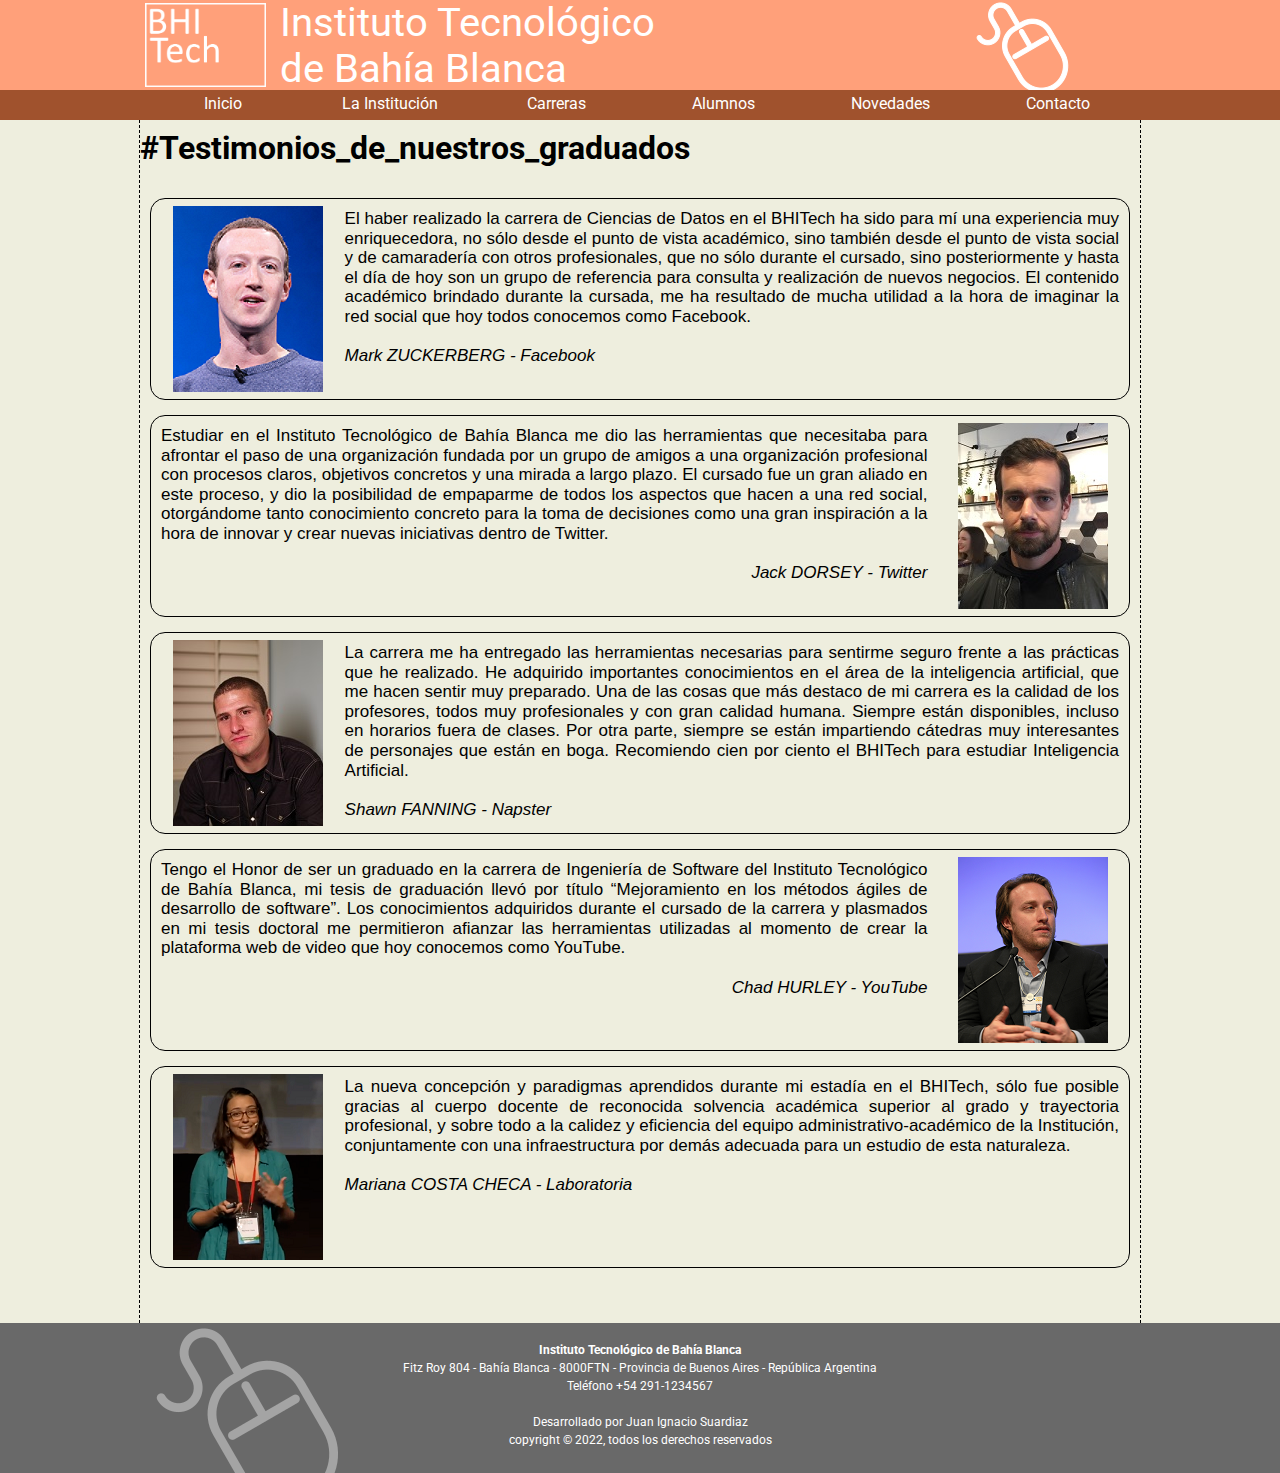
<file: testimonios.html>
<!DOCTYPE html>
<html lang="en">

<head>
    <meta charset="UTF-8">
    <meta http-equiv="X-UA-Compatible" content="IE=edge">
    <meta name="viewport" content="width=device-width, initial-scale=1.0">
    <title>BHITech - Instituto Tecnológico de Bahía Blanca</title>
    <link rel="icon" href="images/favicon.png" type="image/x-icon">
    <link rel="stylesheet" href="styles/normalize.css">
    <link rel="stylesheet" href="styles/estilos.css">
    <link rel="preconnect" href="https://fonts.googleapis.com">
    <link rel="preconnect" href="https://fonts.gstatic.com" crossorigin>
    <link href="https://fonts.googleapis.com/css2?family=Roboto:wght@300&display=swap" rel="stylesheet">

</head>

<body>

    <header>
        <div class="holder">

            <div id="cajaCabecera">

                <div id="cajaLogo">
                    <a href="index.html"><img id="logo" src="images/logo.png"
                            alt="Instituto Tecnológico de Bahía Blanca"></a>
                </div>

                <div id="cajaNombre">
                    Instituto Tecnológico <br>
                    de Bahía Blanca
                </div>

            </div>

        </div>
    </header>

    <nav>
        <div class="holder">
            <ul>
                <li><a href="index.html">Inicio</a></li>
                <li><a href="institucion.html">La Institución</a></li>
                <li><a href="carreras.html">Carreras</a></li>
                <li><a href="alumnos.html">Alumnos</a></li>
                <li><a href="novedades.html">Novedades</a></li>
                <li><a href="contacto.html">Contacto</a></li>
            </ul>
        </div>
    </nav>

    <main>

        <div class="holder">

            <h1>#Testimonios_de_nuestros_graduados</h1>

            <section>

                <div class="cajaGraduados2">

                    <div class="fotoGraduado">
                        <img class="retratoGraduado" src="images/graduado1.png" alt="Mark ZUCKERBERG">
                    </div>                    

                    <div class="testimonioGraduado">
                        El haber realizado la carrera de Ciencias de Datos en el BHITech ha sido para mí una experiencia muy enriquecedora, no sólo desde el punto de vista académico, sino también desde el punto de vista social y de camaradería con otros profesionales, que no sólo durante el cursado, sino  posteriormente y hasta el día de hoy son un grupo de referencia para consulta y realización de nuevos negocios. El contenido académico brindado durante la cursada, me ha resultado de mucha utilidad a la hora de imaginar la red social que hoy todos conocemos como Facebook.
                        <br><br>
                        <address>Mark ZUCKERBERG - Facebook</address>
                        
                    </div>

                </div>

                <div class="cajaGraduados2">

                    <div class="testimonioGraduado">
                        Estudiar en el Instituto Tecnológico de Bahía Blanca me dio las herramientas que necesitaba para afrontar el paso de una organización fundada por un grupo de amigos a una organización profesional con procesos claros, objetivos concretos y una mirada a largo plazo. El cursado fue un gran aliado en este proceso, y dio la posibilidad de empaparme de todos los aspectos que hacen a una red social, otorgándome tanto conocimiento concreto para la toma de decisiones como una gran inspiración a la hora de innovar y crear nuevas iniciativas dentro de Twitter.
                        <br><br>
                        <address>Jack DORSEY - Twitter</address>
                        
                    </div>

                    <div class="fotoGraduado">
                        <img class="retratoGraduado" src="images/graduado2.png" alt="Jack DORSEY">
                    </div>

                </div>
                
                <div class="cajaGraduados2">

                    <div class="fotoGraduado">
                        <img class="retratoGraduado" src="images/graduado3.png" alt="Shawn FANNING">
                    </div>                    

                    <div class="testimonioGraduado">
                        La carrera me ha entregado las herramientas necesarias para sentirme seguro frente a las prácticas que he realizado. He adquirido importantes conocimientos en el área de la inteligencia artificial, que me hacen sentir muy preparado. Una de las cosas que más destaco de mi carrera es la calidad de los profesores, todos muy profesionales y con gran calidad humana. Siempre están disponibles, incluso en horarios fuera de clases. Por otra parte, siempre se están impartiendo cátedras muy interesantes de personajes que están en boga. Recomiendo cien por ciento el BHITech para estudiar Inteligencia Artificial.
                        <br><br>
                        <address>Shawn FANNING - Napster</address>
                        
                    </div>

                </div>
                
                <div class="cajaGraduados2">

                    <div class="testimonioGraduado">
                        Tengo el Honor de ser un graduado en la carrera de Ingeniería de Software  del Instituto Tecnológico de Bahía Blanca, mi tesis de graduación llevó por título “Mejoramiento en los métodos ágiles de desarrollo de software”. Los conocimientos adquiridos durante el cursado de la carrera y plasmados en mi tesis doctoral me permitieron afianzar las herramientas utilizadas al momento de crear la plataforma web de video que hoy conocemos como YouTube.
                        <br><br>
                        <address>Chad HURLEY - YouTube</address>
                        
                    </div>

                    <div class="fotoGraduado">
                        <img class="retratoGraduado" src="images/graduado4.png" alt="Chad HURLEY">
                    </div>

                </div>
                
                <div class="cajaGraduados2">

                    <div class="fotoGraduado">
                        <img class="retratoGraduado" src="images/graduado5.png" alt="Mariana COSTA CHECA">
                    </div>                    

                    <div class="testimonioGraduado">
                        La nueva concepción y paradigmas aprendidos durante mi estadía en el BHITech, sólo fue posible gracias al cuerpo docente de reconocida solvencia académica superior al grado y trayectoria profesional, y sobre todo a la calidez y eficiencia del equipo administrativo-académico de la Institución, conjuntamente con una infraestructura por demás adecuada para un estudio de esta naturaleza.
                        <br><br>
                        <address>Mariana COSTA CHECA - Laboratoria</address>
                        
                    </div>

                </div>                

            </section>

        </div>

    </main>

    <footer>

        <div class="holder">
            <strong>Instituto Tecnológico de Bahía Blanca</strong>
            <br>
            Fitz Roy 804 - Bahía Blanca - 8000FTN - Provincia de Buenos Aires - República Argentina
            <br>
            Teléfono +54 291-1234567            
            <br>
            <br>            
            Desarrollado por Juan Ignacio Suardiaz<br>
            copyright &#169; 2022, todos los derechos reservados
        </div>

    </footer>

</body>

</html>
</file>
<file: styles/estilos.css>
body{
    background-color: rgb(238, 238, 222);
}

.holder{
    width: 1000px;
    margin: auto;   
}

.activo{
    background-color: rgb(206, 161, 140);
}

header{
    width: 100%;
    height: 90px;
    background-color: lightsalmon;
    
}

h1{    
    margin-top: 0;
    font-family: "roboto";
}

#cajaLogo{
    width: 130px;
}

#logo{
    height: 84px;
    padding-top: 3px;
    padding-bottom: 3px;
    padding-left: 5px;
}

#cajaCabecera{
    display: flex;
}

#cajaNombre{
    padding-left: 10px;
    font-family: 'Roboto', sans-serif;
    font-size: 40px;
    color: white;    
    width: 870px;
    height: 90px;
    box-sizing: border-box;
    background-image: url('../images/cabecera.png');
    
}

nav {    
    height: 30px;
    background-color: sienna;
}

nav ul{    
    margin: 0;
    padding: 0;
    text-align: center;
}

nav ul li {
    display: inline-block;
    /* color: white; */
    width: 163px;
    text-align: center;
    height: 30px;        
    font-family: 'roboto';
    margin: 0px;
    list-style: none;
}

nav ul li a{
    display: inline-block;    
    width: 100%;
    height: 100%;
    padding-top: 5px;
    box-sizing: border-box;
    color: white;
    text-decoration: none;
}

nav ul li a:hover{    
    background-color: brown;
}

#slider{
    position: relative;
    height: 500px;
    width: 1000px;    
    padding: 0;
    background-image: url("../images/edificio_1.png");
}

#zocalo{
    position: absolute; 
    background-color: rgba(255, 255, 255, 0.6); 
    width: 500px; 
    height: 80px; 
    right: 0px;
    top: 30px;
    font-family: Arial, Helvetica, sans-serif;
    font-weight: bold;
    box-sizing: border-box;
    padding-left: 20px;
    line-height: 1.6;    
}

footer{
    height: 150px;
    background-color: dimgray;    
}

footer .holder{
    
    height: 100%;
    color: white;
    text-align: center;
    font-family: 'roboto';
    font-size: 12px;
    box-sizing: border-box;
    padding-top: 1.5em;
    line-height: 1.5em;
    background-image: url("../images/pie.png");
}

.cajaGraduados, .cajaGraduados2{
    height: 200px;    
    border: solid 1px black;
    border-radius: 15px;
    display: flex;
}

.cajaGraduados2{
    margin-left: 10px;
    margin-right: 10px;
    margin-bottom: 15px;
}

.testimonioGraduado{
    width:800px;    
    padding: 10px;
    font-size: 18px;
    text-align: justify;
    font-family: Arial, Helvetica, sans-serif;
    font-size: 17px;
}

.cajaGraduados2:nth-child(odd) .testimonioGraduado {
    padding-left: 0px;
}

.cajaGraduados2:nth-child(even) address {    
    float: right;
}

.testimonioGraduado address{
    float: left;
}

.testimonioGraduado a{
    float: right;
    text-decoration: none;
}

.fotoGraduado{
    width: 200px;    
    text-align: center;
    padding-top: 7px;
}

#carreras{
    border-top: solid 1px black;
    border-bottom: solid 1px black;
}

#cajaCarreras{
    display: flex;
    justify-content: space-between;    
    font-family: Arial, Helvetica, sans-serif;
    /* background-color: black; */
}

#carreras a{
    display: inline-block;
    width: 235px;
    height: 235px;
    background-color: rgb(218, 165, 32);  
    border-radius: 50px;  
    font-size: 25px;    
    color: white;    
    text-align: center;
    padding-top: 80px;
    box-sizing: border-box;
    text-decoration: none;
}

#carreras a:hover{
    background-color: rgba(218, 165, 32, 0.8);  
}

section h2 {
    font-family: 'roboto';
    background-color: lightgreen;
    display: inline-block;
}

#parallax{
    margin-top: 50px;
    width: 1000px;
    height: 300px;
    background-image: url("../images/edificio_2.png");
    /* efectos parallax */
    background-attachment: fixed;
    background-position: center;
    background-repeat: no-repeat;
    background-size:auto    
}

section{
    /* background-color: red; */
    padding-top: 10px;
    padding-bottom: 10px
}

main .holder{
    border-left: dashed 1px black;
    border-right: dashed 1px black;
    padding-top: 10px;
    padding-bottom: 30px;
}

.cajaAlumnos{    
    padding-top: 10px;
    padding-bottom: 10px;
    padding-left: 10px;
    padding-right: 10px;
}

.tablaAlumnos, .tablaMaterias{
    width: 100%;
    font-family: 'roboto';
    font-size: 14px;
}

thead tr{
    background-color: black;
    color: white;  
}

thead tr th:first-child{
    width: 10%
}

thead tr th:last-child{
    width: 10%
}

tbody tr td{
    border: solid 1px black;
}

tbody tr td:first-child, tbody tr td:last-child{
    text-align:center
}

tbody tr td:nth-child(2){
    padding-left: 5px;
}

.tablaMaterias thead tr{
    background-color: gray;
}

#cicloBasico,
#desarrolloDeSoftware,
#cienciaDeDatos,
#internetDeLasCosas,
#inteligenciaArtificial,
.detalleCarrera {
    box-sizing: border-box;
    padding-left: 10px;
    padding-right: 10px;    
}

.detalleCarrera {
    text-align: justify;
    padding-top: 5px;
    padding-bottom: 5px;
    border-left: solid 1px rgb(218, 165, 32);
    border-right: solid 1px rgb(218, 165, 32);
    font-family: Arial, Helvetica, sans-serif;
    font-size: 16px;
}

.tituloCarrera{
    background-color: rgb(218, 165, 32);
    height: 40px;
    text-align: center;
    font-family: Arial, Helvetica, sans-serif;
    font-size: 18px;
    color: white;
    border: solid 1px rgb(218, 165, 32);
    border-top-left-radius: 20px;
    border-top-right-radius: 20px;
    padding-top: 10px;
    box-sizing: border-box;
}

.planCarrera {
    box-sizing: border-box;
    padding-left: 10px;
    padding-right: 10px;
    padding-top: 5px;
    padding-bottom: 5px;
    border-left: solid 1px rgb(218, 165, 32);;
    border-right: solid 1px rgb(218, 165, 32);;
    border-bottom: solid 1px rgb(218, 165, 32);;
}

#cicloBasico,
#desarrolloDeSoftware,
#cienciaDeDatos,
#internetDeLasCosas,
#inteligenciaArtificial {
    padding-bottom: 25px;
}

.cajaNovedad{
    background-color:rgb(160, 189, 192);
    border-radius: 15px;
    font-family: Arial, Helvetica, sans-serif;
    margin-bottom: 15px;
    margin-left: 10px;
    margin-right: 10px;
}

.tituloNovedad,
.subtituloNovedad,
.fechaNovedad,
.textoNovedad{
padding-left: 15px;
padding-right: 15px;
padding-top: 5px;
padding-bottom: 5px;
box-sizing: border-box;
}

.tituloNovedad{
    font-size: 20px;
    font-weight: bold;
}

.subtituloNovedad{
    font-weight: bold;
}

.fechaNovedad{
    font-size: 14px;
}

.textoNovedad{
    text-align: justify;
    /* background-color: gray; */
}

form{
    width: 500px;
    margin-left: auto;
    margin-right: auto;
    margin-top: 50px;
    /* margin-bottom: 50px;     */
    padding-top: 10px;
    padding-bottom: 20px;
    border-radius: 50px;
    border: solid 1px black;
    font-family: Arial, Helvetica, sans-serif;
    font-size: 14px;
}

#cajaFormulario{
    width: 400px;
    margin-left: auto;
    margin-right: auto;
}

form input{
    display: block;
    margin-top: 10px;
}

form input[type="text"],
form input[type="email"],
form textarea
 {
    width: 98%;
}

form input[type="submit"] {
    margin-left: auto;
}

.cajaDocente{
    height: 200px;
    border-radius: 15px;
    border: solid 1px black;
    display: flex;
    margin-left: 10px;
    margin-right: 10px;
    margin-bottom: 20px;
    font-family: Arial, Helvetica, sans-serif;
    font-size: 14px;
}

.fotoDocente{
    width: 200px;
    text-align: center;
    padding-top: 7px;
    /* background-color: orange; */
}

.infoDocente{
    width: 800px;
    padding-left: 5px;
    padding-right: 25px;
    text-align: justify;
    box-sizing: border-box;
    /* background-color: green; */
}

#cajaHistoria, #infoContacto{
    margin-left: 10px;
    margin-right: 10px;
    text-align: justify;
    font-family: Arial, Helvetica, sans-serif;
    /* font-size: 14px; */
}

#mapa iframe{
    border-width: 0px 0px 1px 0px;
    border-style: solid;
    border-color: black;
}
</file>
